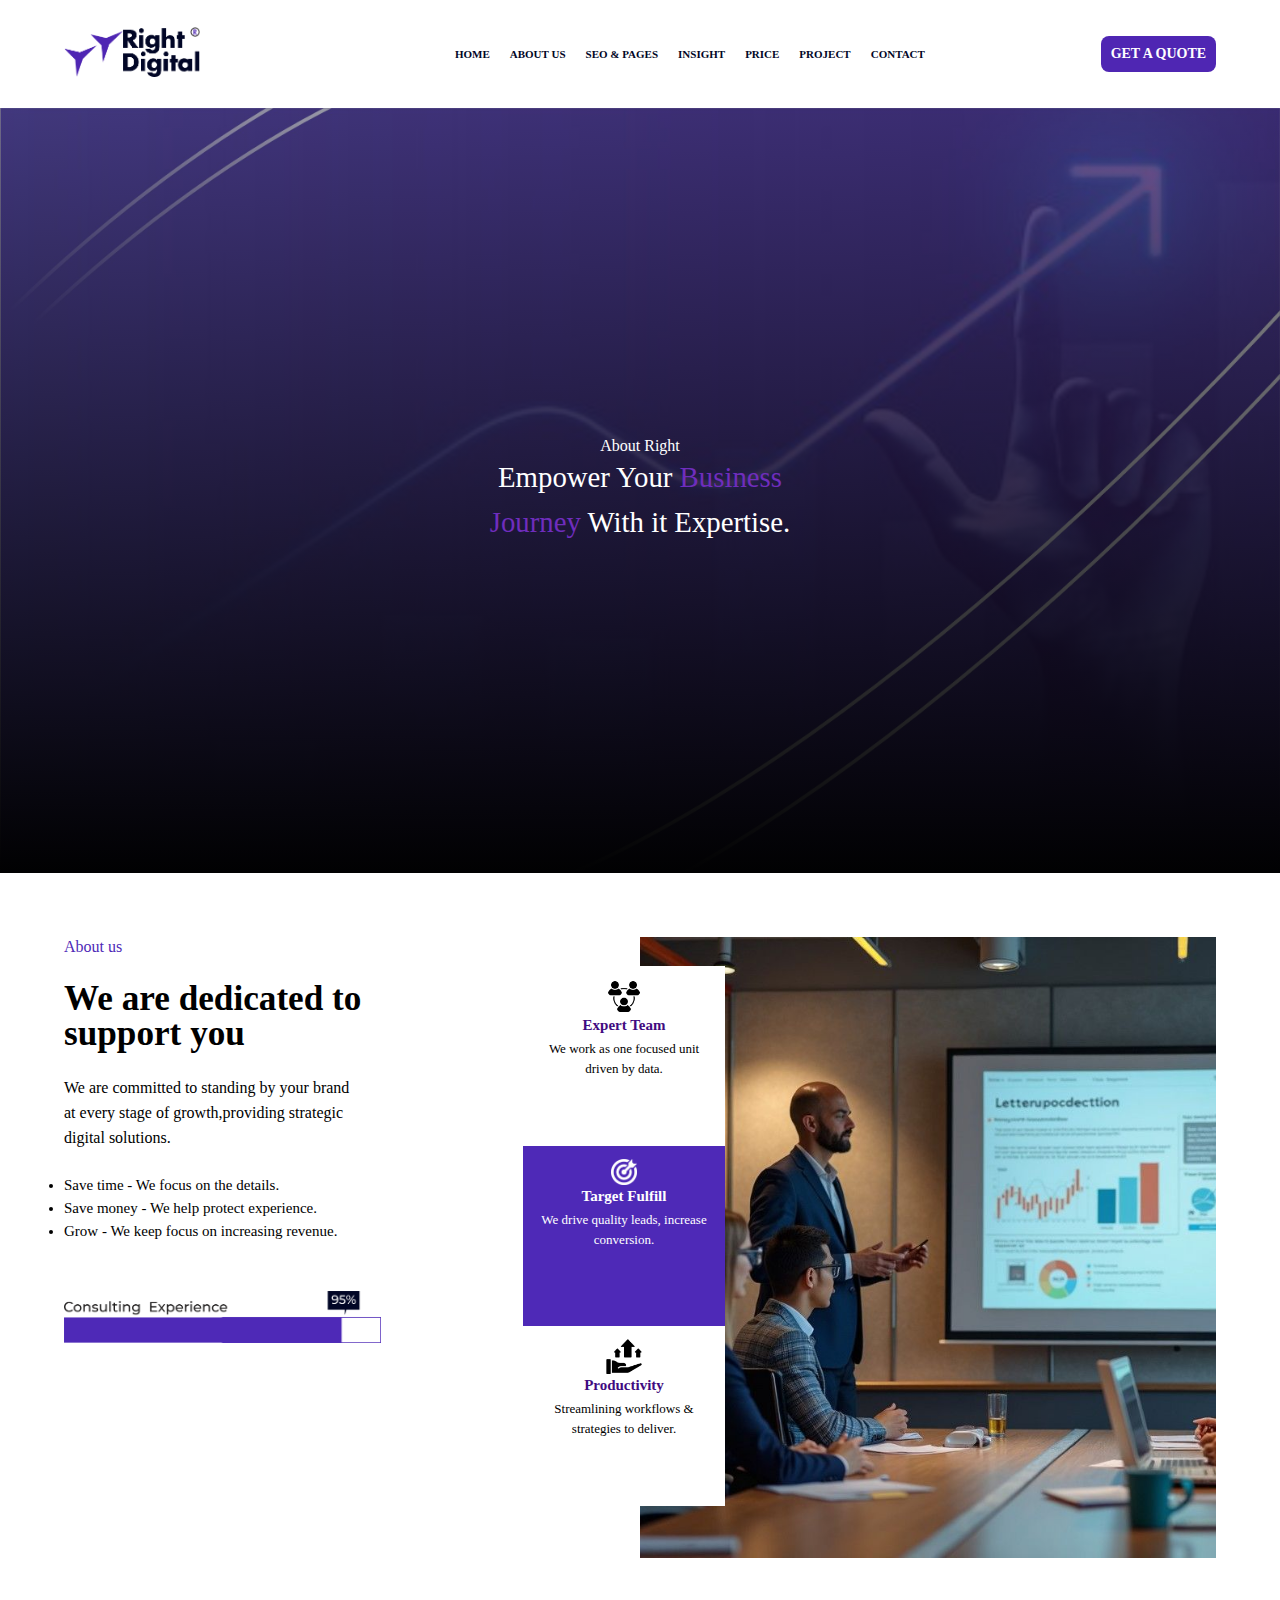
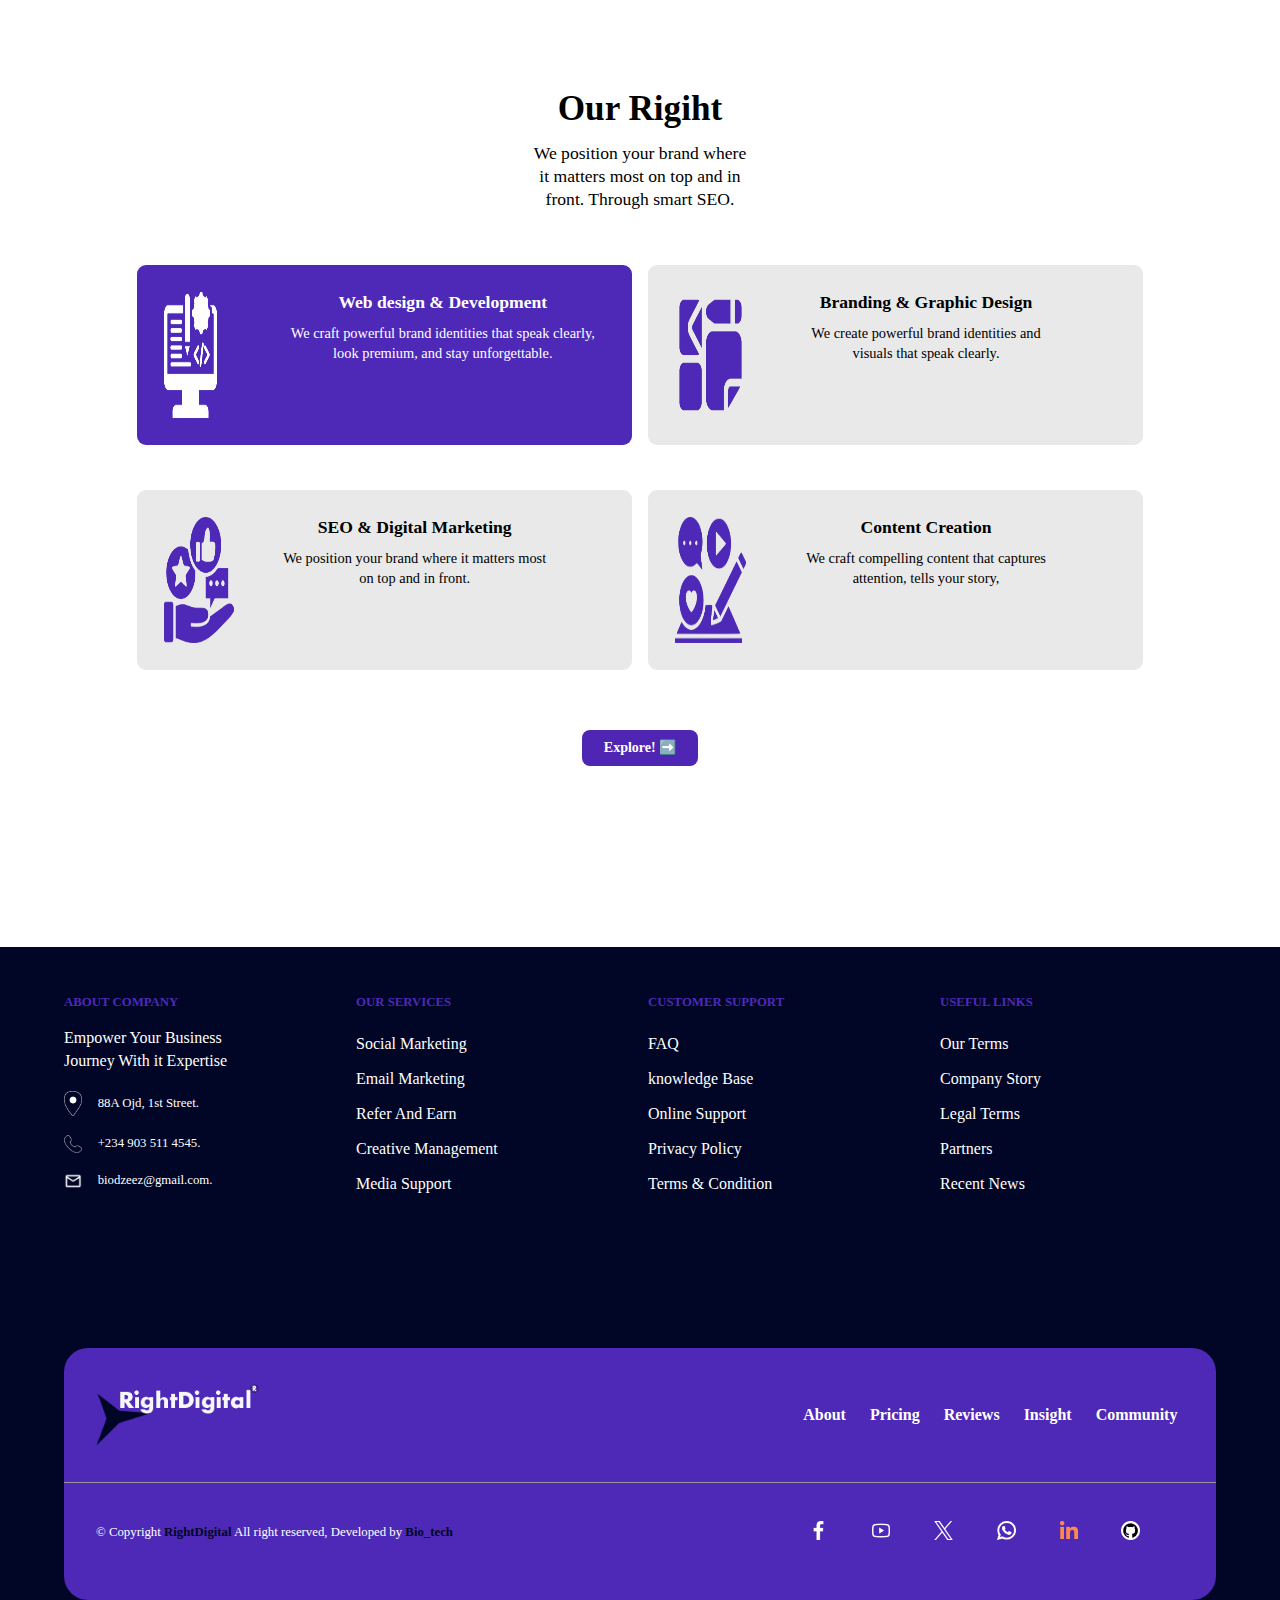
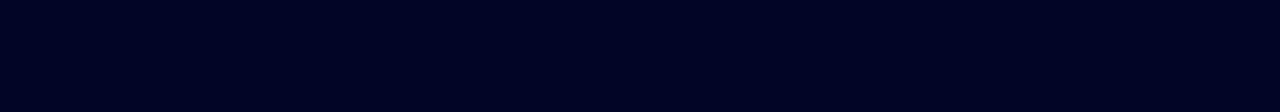
<file: about.html>
<!DOCTYPE html>
<html lang="en">
<head>
    <meta charset="UTF-8">
    <meta name="viewport" content="width=device-width, initial-scale=1.0">
    <title>RightDigital Best | About </title>
    <link rel="stylesheet" href="./asset/about.css">
    <link rel="shortcut icon" href="./asset/images/Brand icon.png" />
</head>
<body>



    <!-- <DESKTOP HEADER SECTION VIEW👇 -->

    <div class="Header-parent-box">
        <a href="index.html">
            <img src="./asset/images/Rightlogo.png"/>
        </a>

      <div class="Menu-box">
        <a href="index.html">HOME</a>
        <a href="about.html">ABOUT US</a>
        <a href="seo&pages.html">SEO & PAGES</a>
        <a href="insight.html">INSIGHT</a>
        <a href="price.html">PRICE</a>
        <a href="services.html">PROJECT
            <i class="fa-solid fa-sort-down"></i>
        </a>
        <a href="#">CONTACT</a>
      </div>

        <i class="fa-solid fa-magnifying-glass"></i>

      <button class="btn-one">GET A QUOTE</button>
    </div>


    
    <!-- <MOBILE VIEW FOR HEADER AND HERO SECTION👇> -->

    <div class="Mobile-Header-box">

    
        <img class="Mobile-logo"
        src="./asset/images/Rightlogo.png">

        <button class="Mobile-btn">
            Get a Quote
        </button>

        <div class="Menu-box">
            <img id="M-meun" src="./asset/images/Menu.png">
            <!-- <p>Menu</p> -->
            <div class="M-drop-down">
                <a href="index.html">HOME</a>
                <a href="about.html">ABOUT US</a>
                <a href="#">SEO & PAGES</a>
                <a href="#">INSIGHT</a>
                <a href="#">PRICE</a>
                <a href="services.html">PROJECT
                <i class="fa-solid fa-sort-down"></i>
                </a>
                <a href="#">CONTACT</a>
            </div>
        </div>
    </div>


    <!-- ABOUT RIGHT DESKTOP VIEW👇 -->

    <div class="services-container">
      <div class="services-inner-child">
        <p class="services-text">About Right</p>

        <p class="services-text-two Mobile-empower-style-header">
          Empower Your
          <span>Business<br/>
            Journey</span>
          With it Expertise.
        </p>
      </div>
    </div>


    
    <!-- DESKTOP SECOND SECTION VIEW👇 -->

    <div class="Third-parent-box">
        
        <div class="third-child-one">
            <a href="#">About us</a>

            <p class="Dedicated-style">
                We are dedicated
                to<br>support you
            </p>

            <p class="We-are-style">
                We are committed to standing
                by your brand<br>at every stage
                of growth,providing strategic<br>
                digital solutions.
            </p>

            <ul>
                <li>Save time - We focus on the details.</li>
                <li>Save money - We help protect experience.</li>
                <li>Grow - We keep focus on increasing revenue.</li>
            </ul>

            <img src="./asset/images/Img8.png">

        </div>

        <div class="third-child-two">

            <div class="third-child-inner-1">
                <img src="./asset/images/Teamwork1.png">

                <p class="Expert-style">Expert Team</p>

                <p class="We-work-style">We work as
                    one focused unit
                    driven by data.
                </p>

            </div>

            <div class="third-child-inner-2">
                <img src="./asset/images/Target.png">
                
                <p class="Target-style">Target Fulfill</p>

                <P class="We-drive-style">
                    We drive quality leads, increase
                    conversion.
                </P>
            </div>

            <div class="third-child-inner-3">
                <img src="./asset/images/Productivity.png">

                <p class="product-style">Productivity</p>

                <p class="Streamlining-style">
                    Streamlining workflows & strategies
                    to deliver.
                </p>
            </div>
        </div>
    </div>


    
    <!-- MOBILE THIRD SECTION VIEW👇 -->

    <div class="Mobile-third-box">

        <div class="M-thirdchild-one">
            <a href="#">About us</a>

            <p class="M-we-are-style">
                We are dedicated to<br>
                support you
            </p>

            <p class="M-committed">
                We are committed to standing by<br>
                your brand at every stage
                of growth,<br>providing strategic
                digital solutions.  
            </p>

            <ul>
                <li>Save time - We focus on the details.</li>
                <li>Save money - We help protect experience.</li>
                <li>Grow - We keep focus on increasing revenue.</li>
            </ul>

            <img src="./asset/images/Img8.png">
        </div>

        <div class="M-thirdchild-two">
            <!-- background img for mobile -->
        </div>
    </div>

    
    <!-- DESKTOP THIRD SECTION VIEW👇 -->

    <div class="Fiveth-parent-box">

        <p class="Services-style">
            Our Rigiht
        </p>

        <p class="We-position-style">
            We position your brand where<br>
            it matters most on top and in<br>
            front. Through smart SEO.
        </p>

        <div class="Fiveth-child-one">
            
            <div class="Fiveth-inner-child1">

                <img src="./asset/images/web.png">

                <div class="Five-inner-content1">

                    <p class="BrandI-style">
                        Web design & Development
                    </p>

                    <p class="We-craft-style">
                        We craft powerful brand identities
                        that speak clearly, look premium,
                        and stay unforgettable.
                    </p>
                </div>
            </div>
            
            <div class="Fiveth-inner-child2">

               <img src="./asset/images/branding.png">

                <div class="Fiveth-inner-content2">

                    <p class="Branding-style">
                        Branding & Graphic Design
                    </p>

                    <p class="We-create-style">
                       We create powerful brand
                       identities and visuals
                       that speak clearly.
                    </p>
                </div>

            </div>
        </div>


        <div class="Fiveth-child-two">
            
            <div class="Fiveth-inner-child2">

               <img src="./asset/images/social.png">

                <div class="Fiveth-inner-content2">

                    <p class="Branding-style">
                        SEO & Digital Marketing
                    </p>
   
                    <p class="We-create-style">
                       We position your brand
                       where it matters most
                       on top and in front.
                    </p>
                </div>

            </div>

            <div class="Fiveth-inner-child2">

               <img src="./asset/images/content.png">

                <div class="Fiveth-inner-content2">

                    <p class="Branding-style">
                        Content Creation
                    </p>

                    
                    <p class="We-create-style">
                       We craft compelling content
                       that captures attention,
                       tells your story,
                    </p>
                </div>
            </div>
        </div>

            <button class="btn-fiveth">
                Explore! ➡️
            </button> 
    </div>



    
    <!-- MOBILE FIVETH SECTION VIEW👇 --> 

    <div class="Mobile-fiveth-box">

        <p class="M-services-style">
            Our Serivces
        </p>

        <p class="M-We-position-style">
            We position your brand where<br>
            it matters most on top and in<br>
            front. Through smart SEO.
        </p>

        <div class="M-fiveth-child1">
            <div class="M-fivethinner-1">
                <a href="#">
                    Web Development
                </a>
            </div>

            <div class="M-fivethinner-1">
                <a href="#">
                    Graphic Design
                </a>
            </div>
        </div>

        <div class="M-fiveth-child2">

            <div class="M-fivethinner-1">
                <a href="#">
                    Digital Marketing
                </a>
            </div>

            <div class="M-fivethinner-1">
                <a href="#">
                    Product Promotion
                </a>
            </div>
        </div>
    </div>


      
   <!--FOOTER SECTION DESKTOP VIEW👇 -->

    <div class="Footer-parent-box">

        <div class="Footer-first-content-box">
        
        <div class="footer-child-one">
            <p class="F-about-style">
                ABOUT COMPANY
            </p>
            <P class="F-empower-style">
                Empower Your
                Business<br>Journey
                With it Expertise
            </P>

            <div class="F-contact-box">
                <img src="./asset/images/location.png">
                <p>88A Ojd, 1st Street.</p>
            </div>

            <div class="F-contact-box">
                <img src="./asset/images/call.png">
                <p>+234 903 511 4545.</p>
            </div>

            <div class="F-contact-box">
                <img src="./asset/images/inbox.png">
                <p>biodzeez@gmail.com.</p>
            </div>
        </div>

        <div class="footer-child-one">
            <p class="F-about-style">
                OUR SERVICES
            </p>

            <h2>Social Marketing</h2>
            <h2>Email Marketing</h2>
            <h2>Refer And Earn</h2>
            <h2>Creative Management</h2>
            <h2>Media Support</h2>
        </div>

        <div class="footer-child-one">
            <p class="F-about-style">
                CUSTOMER SUPPORT
            </p>

            <h2>FAQ</h2>
            <h2>knowledge Base</h2>
            <h2>Online Support</h2>
            <h2>Privacy Policy</h2>
            <h2>Terms & Condition</h2>
        </div>

        <div class="footer-child-one">
            <p class="F-about-style">
                USEFUL LINKS
            </p>

            <h2>Our Terms</h2>
            <h2>Company Story</h2>
            <h2>Legal Terms</h2>
            <h2>Partners</h2>
            <h2>Recent News</h2>
        </div>
        </div>

        <div class="Footer-second-content-box">
            <div class="F-second-child-one">
                <img src="./asset/images/Footerlogo.png">
                
                <div class="F-second-child-one-links">
                <a href="#">About</a>
                <a href="#">Pricing</a>
                <a href="#">Reviews</a>
                <a href="#">Insight</a>
                <a href="#">Community</a>
                </div>
            </div>

            <div class="F-second-child-two">

                <div class="Developer-box">
                <p>
                    © Copyright <b>RightDigital</b> All right reserved,
                    Developed by
                    <a href="Biodzeez@gmail.com">
                        <span>Bio_tech</span>
                    </a>
                </p>
                </div>
                
                <div class="Social-icons">

                    <a href="https://www.facebook.com/azeez.ibrahimbiozeez.7">
                        <img class="media-cont"
                        src="./asset/images/F.png">
                    </a>
            
                    <a href="https://youtube.com/@biozeez_tech?si=t9wSb_j_v7HXGBxt">
                        <img class="media-cont"
                        src="./asset/images/Y.png">
                    </a>
            
                    <a href="https://x.com/Biozeez09?t=V7EqMUJSeQalDLs4ETp_6A&S=09">
                        <img class="media-cont"
                        src="./asset/images/X.png">
                    </a>
               
                    <a href="+2349166668701">
                        <img class="media-cont"
                        src="./asset/images/W.png">
                    </a>
               
                    <a href="https://www.linkedin.com/in/ibrahim-azeez-8a25512a8">
                        <img class="media-cont"
                        src="./asset/images/L.png">
                    </a>
               
                    <a href="https://biozeez09.github.io/aerontech/">
                        <img class="media-cont"
                        src="./asset/images/github.png">
                    </a>
                </div>
            </div>
        </div>
    </div>


    
    <!-- <FOOTER MOBILE SECTION VIEW👇> -->

        <div class="Mobile-footer-parent-box">

            <div class="M-footer-child-one">
                <p class="Mobile-about-style">
                    ABOUT COMPANY
                </p>
                <P class="Mobile-empower-style">
                    Empower Your
                    Business<br>Journey
                    With it Expertise
                </P>

                <div class="Mobile-contact-box">
                    <img src="./asset/images/location.png">
                    <p>88A Ojd, 1st Street.</p>
                </div>

                <div class="Mobile-contact-box">
                    <img src="./asset/images/call.png">
                    <p>+234 903 511 4545.</p>
                </div>

                <div class="Mobile-contact-box">
                    <img src="./asset/images/inbox.png">
                    <p>biodzeez@gmail.com.</p>
                </div>
            </div>

            <div class="M-footer-child-two">
                <p class="Mobile-about-style">
                    OUR SERVICES
                </p>

                <h2>Social Marketing</h2>
                <h2>Email Marketing</h2>
                <h2>Refer And Earn</h2>
                <h2>Creative Management</h2>
                <h2>Media Support</h2>

            </div>

            <div class="M-footer-child-two">
                <p class="Mobile-about-style">
                    CUSTOMER SUPPORT
                </p>

                <h2>FAQ</h2>
                <h2>knowledge Base</h2>
                <h2>Online Support</h2>
                <h2>Privacy Policy</h2>
                <h2>Terms & Condition</h2>
            </div>

            <div class="M-footer-child-two">
                <p class="Mobile-about-style">
                    OUR SERVICES
                </p>

                <h2>Social Marketing</h2>
                <h2>Email Marketing</h2>
                <h2>Refer And Earn</h2>
                <h2>Creative Management</h2>
                <h2>Media Support</h2>
            </div>

            
            <div class="Mobile-Developer-box">
                <p>
                    © Copyright <b>RightDigital</b> All right reserved,
                    Developed by
                    <a href="Biodzeez@gmail.com">
                        <span>Bio_tech</span>
                    </a>
                </p>
            </div>

        </div>

</body>
</html>
</file>
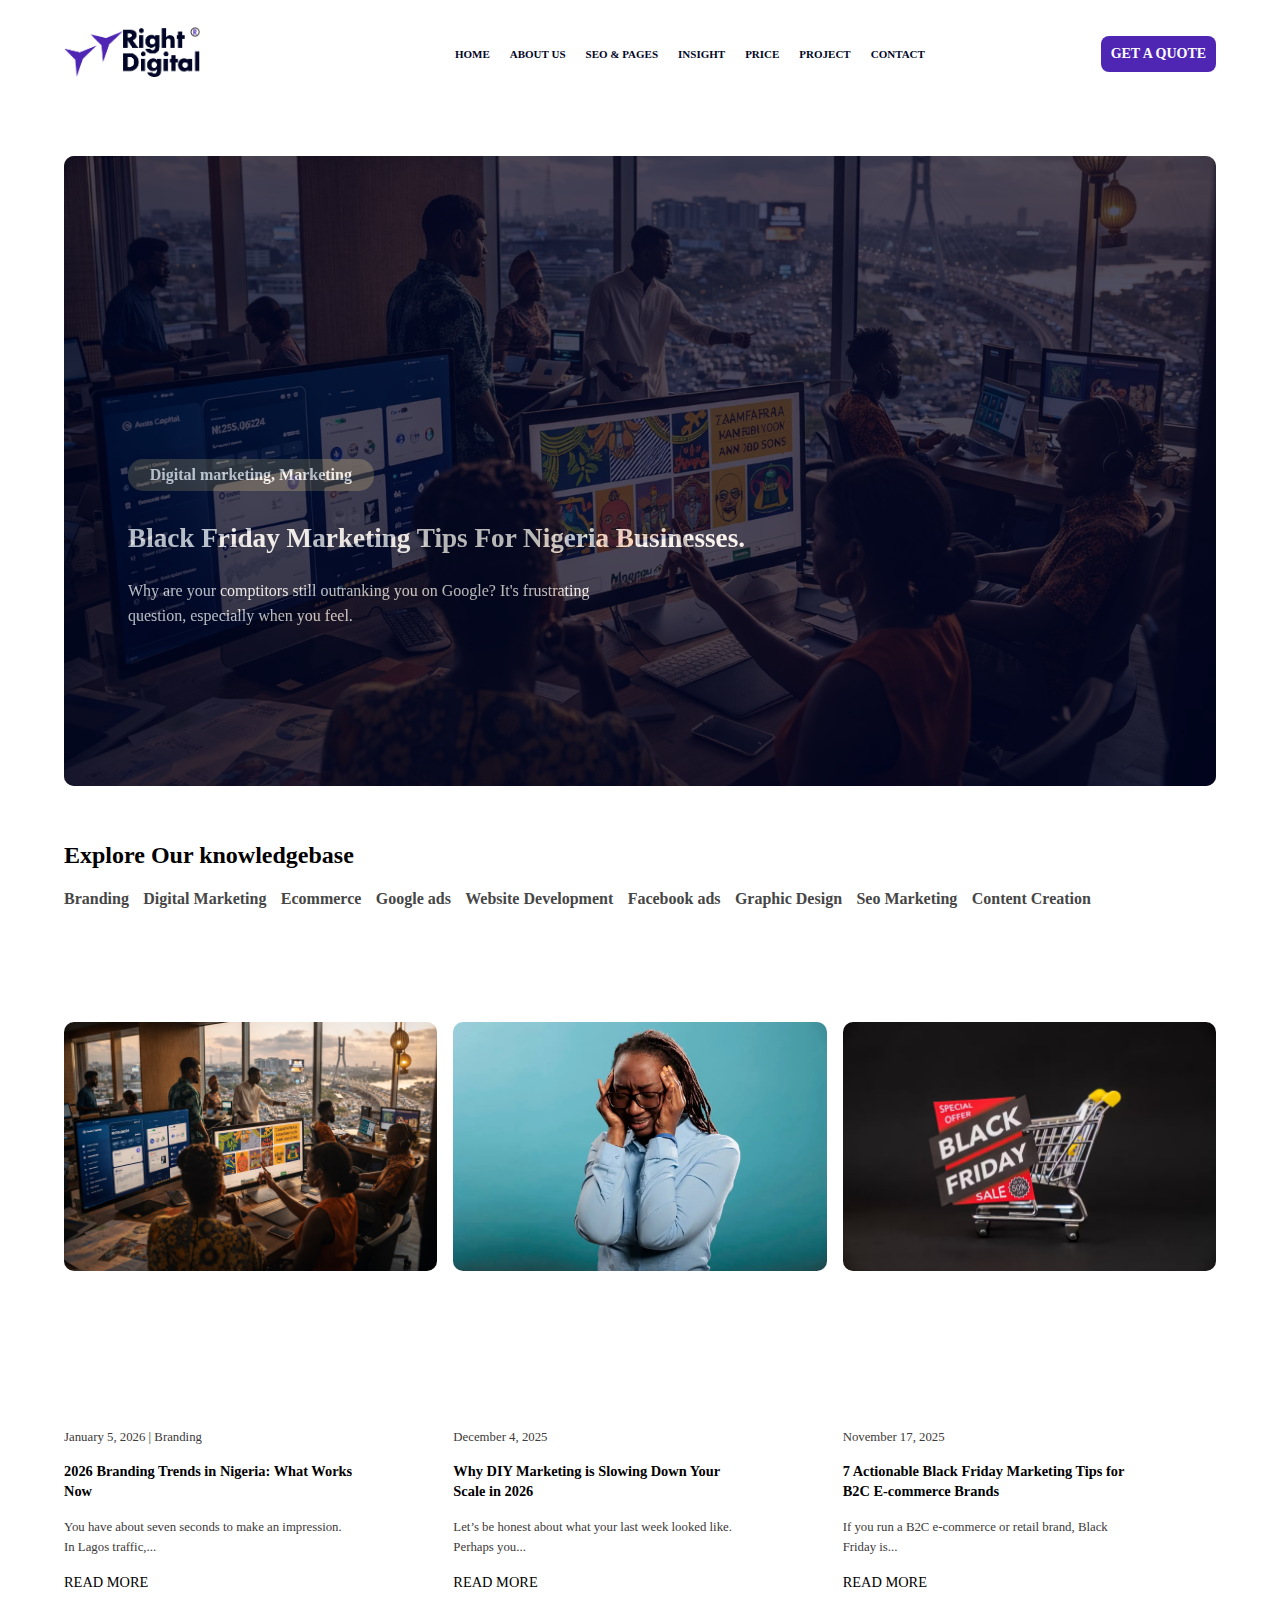
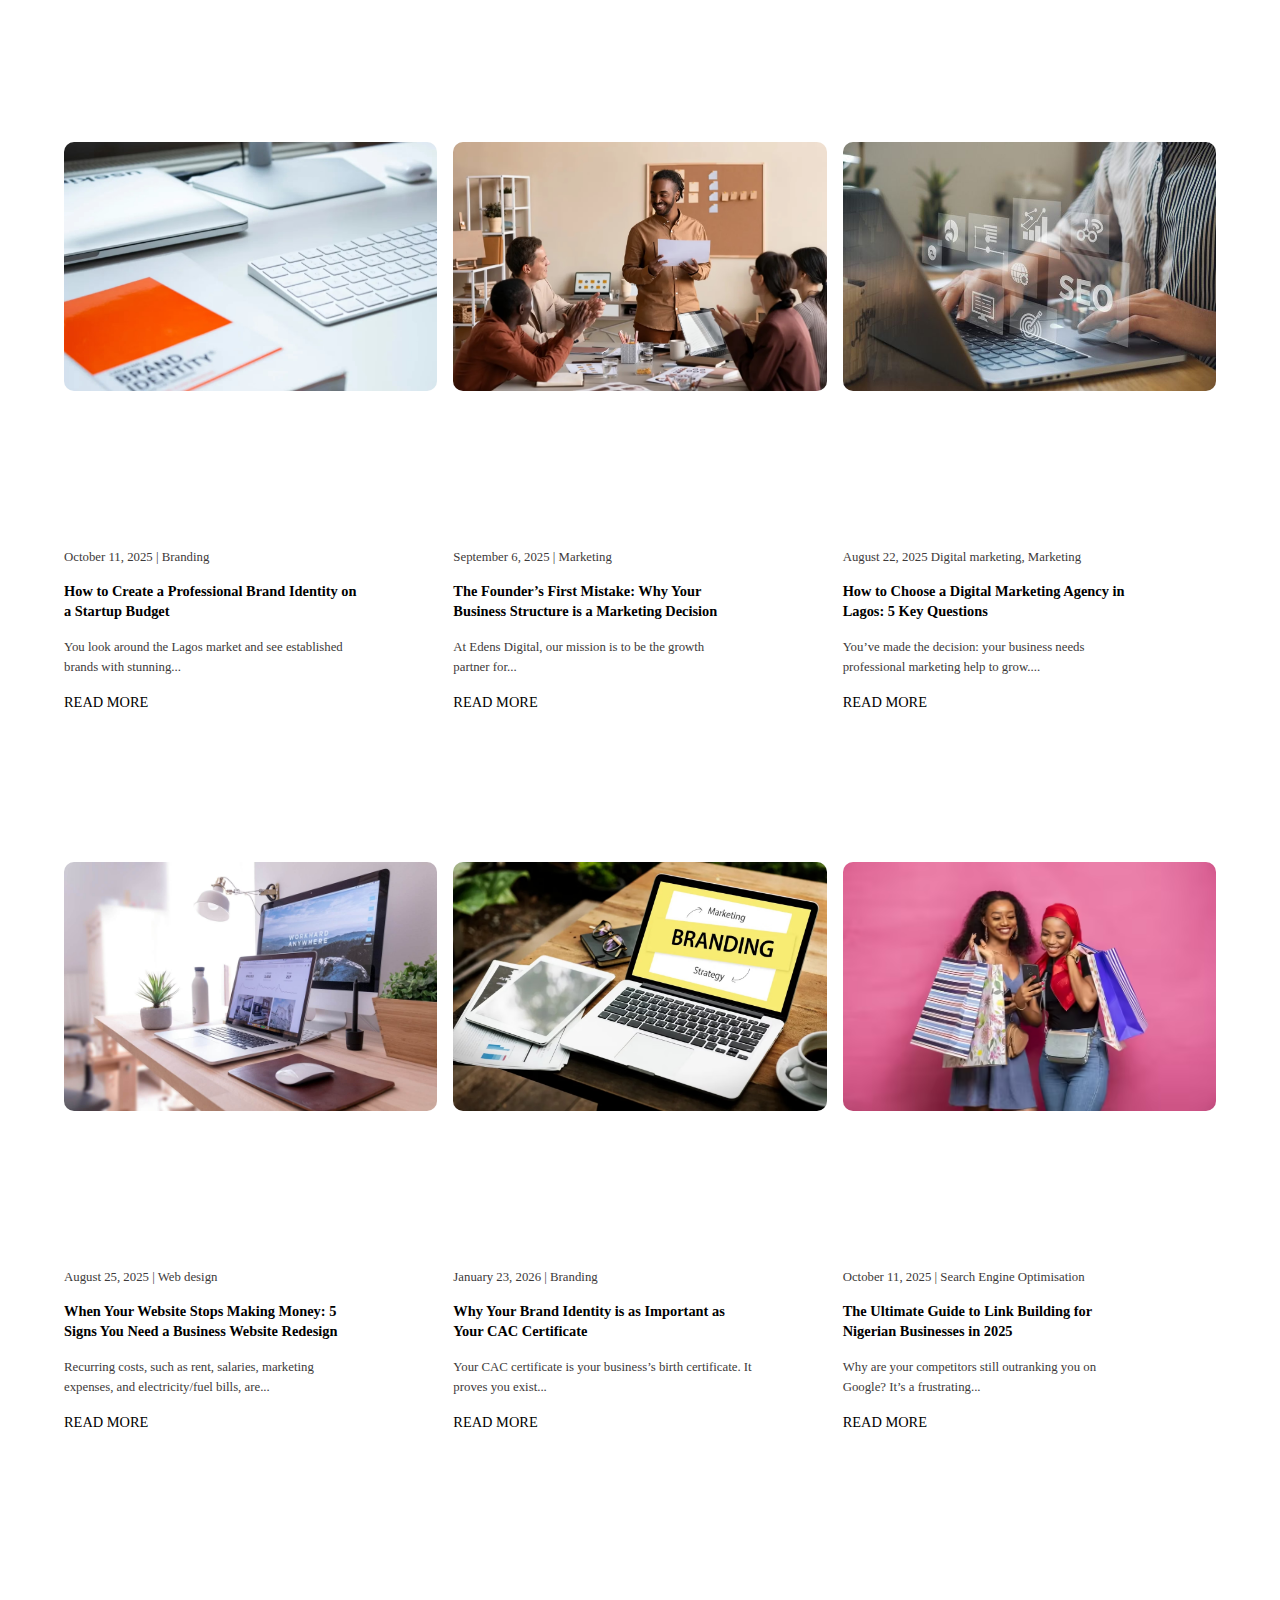
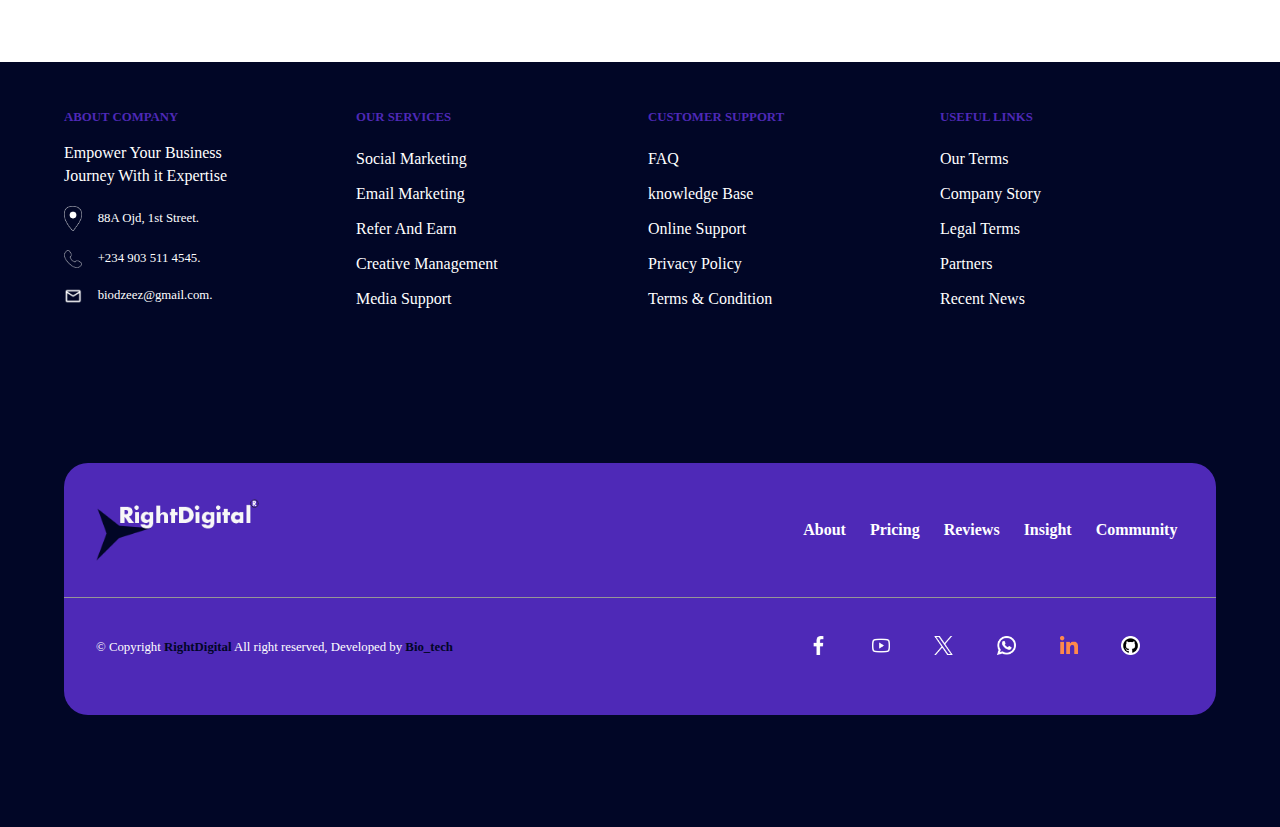
<file: insight.html>
<!DOCTYPE html>
<html lang="en">
<head>
    <meta charset="UTF-8">
    <meta name="viewport" content="width=device-width, initial-scale=1.0">
    <title>RightDigital | Insight </title>
    <link rel="stylesheet" href="./asset/insight.css">
    <link rel="shortcut icon" href="./asset/images/Brand icon.png" />
</head>
<body>
 <!-- <DESKTOP HEADER SECTION VIEW👇 -->

    <div class="Header-parent-box">
        <a href="index.html">
            <img src="./asset/images/Rightlogo.png"/>
        </a>

      <div class="Menu-box">
        <a href="index.html">HOME</a>
        <a href="about.html">ABOUT US</a>
        <a href="seo&pages.html">SEO & PAGES</a>
        <a href="insight.html">INSIGHT</a>
        <a href="price.html">PRICE</a>
        <a href="services.html">PROJECT
            <i class="fa-solid fa-sort-down"></i>
        </a>
        <a href="#">CONTACT</a>
      </div>

        <i class="fa-solid fa-magnifying-glass"></i>

      <button class="btn-one">GET A QUOTE</button>
    </div>

    
    <!-- <MOBILE VIEW FOR HEADER AND HERO SECTION👇> -->

    <div class="Mobile-Header-box">

    
        <img class="Mobile-logo"
        src="./asset/images/Rightlogo.png">

        <button class="Mobile-btn">
            Get a Quote
        </button>

        <div class="Menu-box">
            <img id="M-meun" src="./asset/images/Menu.png">
            <!-- <p>Menu</p> -->
            <div class="M-drop-down">
                <a href="index.html">HOME</a>
                <a href="about.html">ABOUT US</a>
                <a href="#">SEO & PAGES</a>
                <a href="insight.html">INSIGHT</a>
                <a href="#">PRICE</a>
                <a href="services.html">PROJECT
                <i class="fa-solid fa-sort-down"></i>
                </a>
                <a href="#">CONTACT</a>
                </div>
        </div>
    </div>


    <!-- <DESKTOP INSIGHT FIRSTH SECTION VIEW👇> -->

    <div class="Firsth-parent-box">

        <div class="first-child-background-image">

            <div class="first-child-background-color">
                
                <button class="insight-btn">
                    Digital marketing, Marketing
                </button>

                <p class="Black-style">
                    Black Friday Marketing Tips For 
                    Nigeria Businesses.
                </p>

                <p class="Why-comptitors-style">
                    Why are your comptitors still
                    outranking you on Google? It's
                    frustrating<br> question, especially
                    when you feel.
                </p>

            </div>
        </div>
        
        <!-- <DESKTOP INSIGHT SECOND SECTION VIEW👇> -->

        <div class="Second-insight-parent-box">

            <p class="Explore-style">
                Explore Our knowledgebase
            </p>

            <div class="second-insight-child-one">
                <p>Branding</p>
                <p>Digital Marketing</p>
                <p>Ecommerce</p>
                <p>Google ads</p>
                <p>Website Development</p>
                <p>Facebook ads</p>
                <p>Graphic Design</p>
                <p>Seo Marketing</p>
                <p>Content Creation</p>
            </div>
        </div>

        <!-- <DESKTOP INSIGHT THIRD SECTION VIEW👇> -->

        <div class="Third-insight-parent-box">
            
            <div class="third-child-one">
                <div class="image-box">
                    <img src="./asset/images/Insight bg.avif">
                </div>
                <p class="Jan-style">
                    January 5, 2026 | Branding
                </p>

                <p class="News-heading">2026 Branding Trends in
                    Nigeria: What Works<br>Now
                </p>

                <p class="News-paragraphy">
                    You have about seven seconds to make
                    an impression.<br> In Lagos traffic,...
                </p>

                <a href="#">READ MORE</a>
            </div>


            <div class="third-child-one">
                <div class="image-box">
                    <img src="./asset/images/44694.avif">
                </div>
                <p class="Jan-style">
                    December 4, 2025
                </p>

                <p class="News-heading">
                    Why DIY Marketing is
                    Slowing Down Your<br>Scale in 2026
                </p>

                <p class="News-paragraphy">
                    Let’s be honest about what your
                    last week looked like.<br>
                    Perhaps you...
                </p>

                <a href="#">READ MORE</a>
            </div>


            <div class="third-child-one">
                <div class="image-box">
                    <img src="./asset/images/insight6.avif">
                </div>
                <p class="Jan-style">
                    November 17, 2025
                </p>

                <p class="News-heading">
                    7 Actionable Black Friday Marketing
                    Tips for<br>B2C E-commerce Brands
                </p>

                <p class="News-paragraphy">
                    If you run a B2C e-commerce or
                    retail brand, Black<br>Friday is...
                </p>

                <a href="#">READ MORE</a>
            </div>
        </div>


        <div class="Third-insight-parent-box">
            
            <div class="third-child-one">
                <div class="image-box">
                    <img src="./asset/images/insight3.avif">
                </div>
                <p class="Jan-style">
                    October 11, 2025 | Branding
                </p>

                <p class="News-heading">
                    How to Create a Professional Brand
                    Identity on <br> a Startup Budget
                </p>

                <p class="News-paragraphy">
                    You look around the Lagos market and
                    see established<br>brands with stunning...
                </p>

                <a href="#">READ MORE</a>
            </div>


            <div class="third-child-one">
                <div class="image-box">
                    <img src="./asset/images/insight4.avif">
                </div>
                <p class="Jan-style">
                    September 6, 2025 | Marketing
                </p>

                <p class="News-heading">
                    The Founder’s First Mistake: Why
                    Your<br>Business Structure is a
                    Marketing Decision
                </p>

                <p class="News-paragraphy">
                    At Edens Digital, our mission is
                    to be the growth<br>partner for...
                </p>

                <a href="#">READ MORE</a>
            </div>


            <div class="third-child-one">
                <div class="image-box">
                    <img src="./asset/images/insight7.jfif">
                </div>
                <p class="Jan-style">
                   August 22, 2025 Digital marketing, Marketing
                </p>

                <p class="News-heading">
                    How to Choose a Digital Marketing
                    Agency in<br>Lagos: 5 Key Questions
                </p>

                <p class="News-paragraphy">
                    You’ve made the decision: your business
                    needs<br>professional marketing help to grow....
                </p>

                <a href="#">READ MORE</a>
            </div>
        </div>


        <div class="Third-insight-parent-box">
            
            <div class="third-child-one">
                <div class="image-box">
                    <img src="./asset/images/insight9.avif">
                </div>
                <p class="Jan-style">
                    August 25, 2025 | Web design
                </p>

                <p class="News-heading">
                    When Your Website Stops Making Money:
                    5<br>Signs You Need a Business
                    Website Redesign
                </p>

                <p class="News-paragraphy">
                   Recurring costs, such as rent, salaries,
                   marketing<br>expenses, and
                   electricity/fuel bills, are...
                </p>

                <a href="#">READ MORE</a>
            </div>


            <div class="third-child-one">
                <div class="image-box">
                    <img src="./asset/images/insight8.avif">
                </div>
                <p class="Jan-style">
                    January 23, 2026 | Branding
                </p>

                <p class="News-heading">
                    Why Your Brand Identity is as
                    Important as<br>Your CAC Certificate
                </p>

                <p class="News-paragraphy">
                    Your CAC certificate is your
                    business’s birth certificate.
                    It<br>proves you exist...
                </p>

                <a href="#">READ MORE</a>
            </div>


            <div class="third-child-one">
                <div class="image-box">
                    <img src="./asset/images/Insight2.avif">
                </div>
                <p class="Jan-style">
                   October 11, 2025 | Search Engine Optimisation
                </p>

                <p class="News-heading">
                    The Ultimate Guide to Link Building for<br>
                    Nigerian Businesses in 2025
                </p>

                <p class="News-paragraphy">
                    Why are your competitors still outranking
                    you on<br>Google? It’s a frustrating...
                </p>

                <a href="#">READ MORE</a>
            </div>
        </div>
    </div>


    
    <!-- <MOBILE VIEW FOR INSIGHT HERO SECTION VIEW👇> -->
        
    <div class="M-Hero-parent-box">
        <div class="M-firsth-content-cont">
                    
            <button class="M-insight-btn">
                Digital marketing, Marketing
            </button>

            <p class="M-Black-style">
                Black Friday Marketing Tips For 
                Nigeria Businesses.
            </p>

            <p class="M-Why-comptitors-style">
                Why are your comptitors still<br>
                outranking you on Google?.
            </p>

        </div>
    </div>

    <!-- <MOBILE VIEW FOR INSIGHT EXPOLE SECTION VIEW👇> -->

    <div class="M-explore-box">

        <p class="M-Explore-style">
            Explore Our knowledgebase
        </p>

        <div class="M-explore-lists">
            <button>Branding</button>
            <button>Digital Marketing</button>
            <button>Web Development</button>
        </div>

        <div class="M-explore-lists">
            <button>Ecommerce</button>
            <button>Product Design</button>
            <button>Seo Marketing</button>
        </div>

        <div class="M-explore-lists">
            <button>Facebook ads</button>
            <button>Int.Online payment</button>
            
        </div>
        
    </div>

    <!-- <MOBILE VIEW FOR INSIGHT ADVERT CARDS SECTION VIEW👇> -->

    <div class="M-advertCard-parent-box">
        <div class="M-cont-img"></div>

        <p class="M-Jan-style">
            January 5, 2026 | Branding
        </p>

        <p class="M-News-heading">2026 Branding Trends in
            Nigeria: What<br>Works Now.
        </p>

        <p class="M-News-paragraphy">
            You have about seven seconds to make<br>
            an impression. In Lagos traffic,...
        </p>

        <a class="M-advert-link" href="#">READ MORE</a>

    </div>

    <div class="M-advertCard-parent-box">
        <div class="M-cont-img2"></div>

        <p class="M-Jan-style">
            March 23, 2026 | Branding
        </p>

        <p class="M-News-heading">Why Your Brand Identity
            is as Important<br>as Your CAC Certificate
        </p>

        <p class="M-News-paragraphy">
            Your CAC certificate is your business’s<br>
            birth certificate. It proves you exist...
        </p>

        <a class="M-advert-link" href="#">READ MORE</a>

    </div>

    <div class="M-advertCard-parent-box">
        <div class="M-cont-img3"></div>

        <p class="M-Jan-style">
            October 11, 2025 | Branding
        </p>

        <p class="M-News-heading">How to Create a Professional
            Brand<br>Identity on a Startup Budget
        </p>

        <p class="M-News-paragraphy">
            You look around the Lagos market and<br>
            see established brands with stunning...
        </p>

        <a class="M-advert-link" href="#">READ MORE</a>

    </div>

    <div class="M-advertCard-parent-box">
        <div class="M-cont-img4"></div>

        <p class="M-Jan-style">
            August 22, 2025 Digital marketing, Marketing
        </p>

        <p class="M-News-heading">How to Choose a Digital
            Marketing<br>Agency in Lagos: 5 Key Questions
        </p>

        <p class="M-News-paragraphy">
            You’ve made the decision: your business<br>needs
            professional marketing help to grow....
        </p>

        <a class="M-advert-link" href="#">READ MORE</a>

    </div>

    <div class="M-advertCard-parent-box">
        <div class="M-cont-img5"></div>

        <p class="M-Jan-style">
            September 6, 2025 | Marketing
        </p>

        <p class="M-News-heading">The Founder’s First
            Mistake: Why Your<br>Business Structure is
            a Marketing Decision
        </p>

        <p class="M-News-paragraphy">
            At Edens Digital, our mission is to be
            the growth partner for...
        </p>

        <a class="M-advert-link" href="#">READ MORE</a>

    </div>


    
       
   <!--FOOTER SECTION DESKTOP VIEW👇 -->

    <div class="Footer-parent-box">

        <div class="Footer-first-content-box">
        
        <div class="footer-child-one">
            <p class="F-about-style">
                ABOUT COMPANY
            </p>
            <P class="F-empower-style">
                Empower Your
                Business<br>Journey
                With it Expertise
            </P>

            <div class="F-contact-box">
                <img src="./asset/images/location.png">
                <p>88A Ojd, 1st Street.</p>
            </div>

            <div class="F-contact-box">
                <img src="./asset/images/call.png">
                <p>+234 903 511 4545.</p>
            </div>

            <div class="F-contact-box">
                <img src="./asset/images/inbox.png">
                <p>biodzeez@gmail.com.</p>
            </div>
        </div>

        <div class="footer-child-one">
            <p class="F-about-style">
                OUR SERVICES
            </p>

            <h2>Social Marketing</h2>
            <h2>Email Marketing</h2>
            <h2>Refer And Earn</h2>
            <h2>Creative Management</h2>
            <h2>Media Support</h2>
        </div>

        <div class="footer-child-one">
            <p class="F-about-style">
                CUSTOMER SUPPORT
            </p>

            <h2>FAQ</h2>
            <h2>knowledge Base</h2>
            <h2>Online Support</h2>
            <h2>Privacy Policy</h2>
            <h2>Terms & Condition</h2>
        </div>

        <div class="footer-child-one">
            <p class="F-about-style">
                USEFUL LINKS
            </p>

            <h2>Our Terms</h2>
            <h2>Company Story</h2>
            <h2>Legal Terms</h2>
            <h2>Partners</h2>
            <h2>Recent News</h2>
        </div>
        </div>

        <div class="Footer-second-content-box">
            <div class="F-second-child-one">
                <img src="./asset/images/Footerlogo.png">
                
                <div class="F-second-child-one-links">
                <a href="#">About</a>
                <a href="#">Pricing</a>
                <a href="#">Reviews</a>
                <a href="#">Insight</a>
                <a href="#">Community</a>
                </div>
            </div>

            <div class="F-second-child-two">

                <div class="Developer-box">
                <p>
                    © Copyright <b>RightDigital</b> All right reserved,
                    Developed by
                    <a href="Biodzeez@gmail.com">
                        <span>Bio_tech</span>
                    </a>
                </p>
                </div>
                
                <div class="Social-icons">

                    <a href="https://www.facebook.com/azeez.ibrahimbiozeez.7">
                        <img class="media-cont"
                        src="./asset/images/F.png">
                    </a>
            
                    <a href="https://youtube.com/@biozeez_tech?si=t9wSb_j_v7HXGBxt">
                        <img class="media-cont"
                        src="./asset/images/Y.png">
                    </a>
            
                    <a href="https://x.com/Biozeez09?t=V7EqMUJSeQalDLs4ETp_6A&S=09">
                        <img class="media-cont"
                        src="./asset/images/X.png">
                    </a>
               
                    <a href="+2349166668701">
                        <img class="media-cont"
                        src="./asset/images/W.png">
                    </a>
               
                    <a href="https://www.linkedin.com/in/ibrahim-azeez-8a25512a8">
                        <img class="media-cont"
                        src="./asset/images/L.png">
                    </a>
               
                    <a href="https://biozeez09.github.io/aerontech/">
                        <img class="media-cont"
                        src="./asset/images/github.png">
                    </a>
                </div>
            </div>
        </div>
    </div> 


     
    <!-- <FOOTER MOBILE SECTION VIEW👇> -->

        <div class="Mobile-footer-parent-box">

            <div class="M-footer-child-one">
                <p class="Mobile-about-style">
                    ABOUT COMPANY
                </p>
                <P class="Mobile-empower-style">
                    Empower Your
                    Business<br>Journey
                    With it Expertise
                </P>

                <div class="Mobile-contact-box">
                    <img src="./asset/images/location.png">
                    <p>88A Ojd, 1st Street.</p>
                </div>

                <div class="Mobile-contact-box">
                    <img src="./asset/images/call.png">
                    <p>+234 903 511 4545.</p>
                </div>

                <div class="Mobile-contact-box">
                    <img src="./asset/images/inbox.png">
                    <p>biodzeez@gmail.com.</p>
                </div>
            </div>

            <div class="M-footer-child-two">
                <p class="Mobile-about-style">
                    OUR SERVICES
                </p>

                <h2>Social Marketing</h2>
                <h2>Email Marketing</h2>
                <h2>Refer And Earn</h2>
                <h2>Creative Management</h2>
                <h2>Media Support</h2>

            </div>

            <div class="M-footer-child-two">
                <p class="Mobile-about-style">
                    CUSTOMER SUPPORT
                </p>

                <h2>FAQ</h2>
                <h2>knowledge Base</h2>
                <h2>Online Support</h2>
                <h2>Privacy Policy</h2>
                <h2>Terms & Condition</h2>
            </div>

            <div class="M-footer-child-two">
                <p class="Mobile-about-style">
                    OUR SERVICES
                </p>

                <h2>Social Marketing</h2>
                <h2>Email Marketing</h2>
                <h2>Refer And Earn</h2>
                <h2>Creative Management</h2>
                <h2>Media Support</h2>
            </div>

            
            <div class="Mobile-Developer-box">
                <p>
                    © Copyright <b>RightDigital</b> All right reserved,
                    Developed by
                    <a href="Biodzeez@gmail.com">
                        <span>Bio_tech</span>
                    </a>
                </p>
            </div>

        </div>
  

    
</body>
</html>
</file>
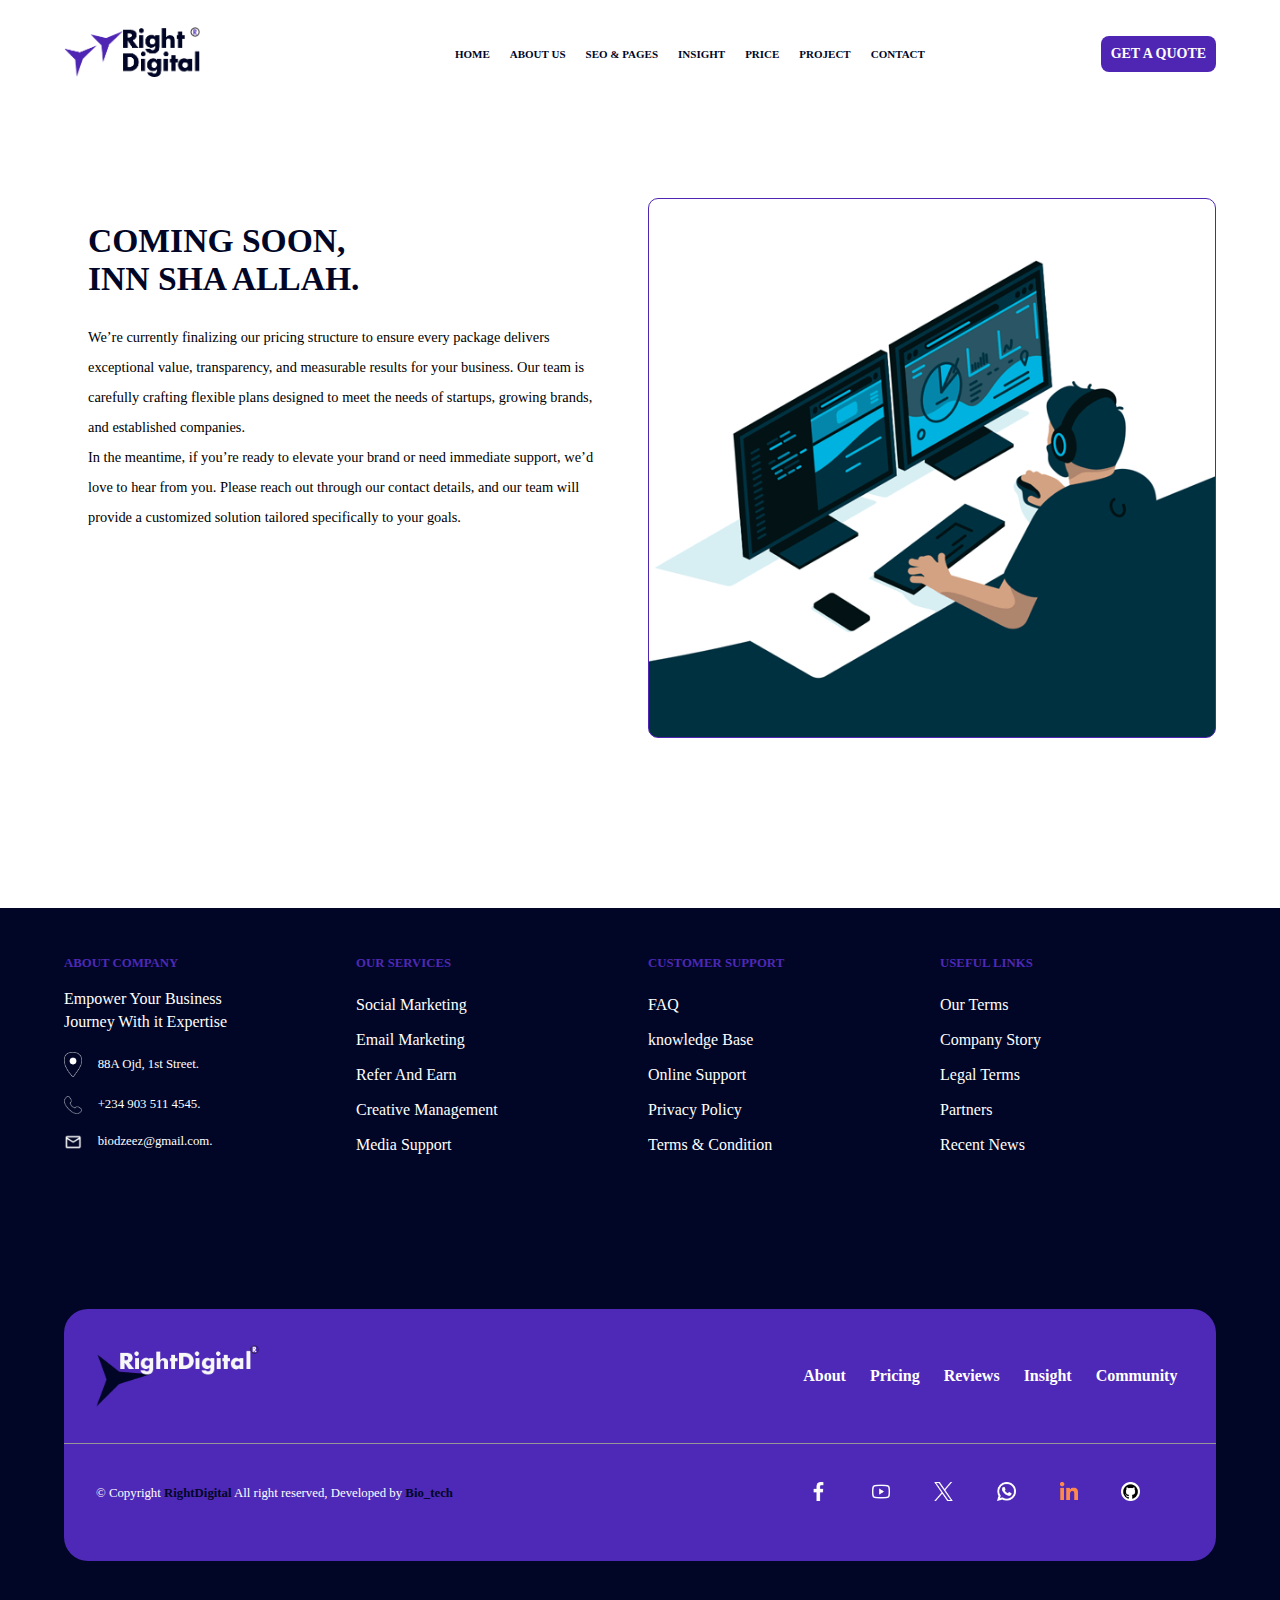
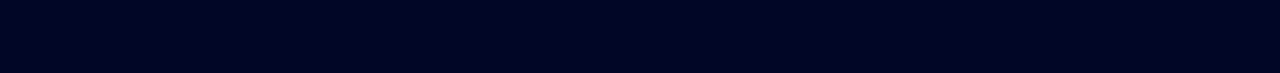
<file: price.html>
<!DOCTYPE html>
<html lang="en">
<head>
    <meta charset="UTF-8">
    <meta name="viewport" content="width=device-width, initial-scale=1.0">
    <title>RightDigital | Pricing Best</title>
    <link rel="stylesheet" href="./asset/price.css">
    <link rel="shortcut icon" href="./asset/images/Brand icon.png" />
</head>
<body>

     <!-- <DESKTOP HEADER SECTION VIEW👇 -->

    <div class="Header-parent-box">
        <a href="index.html">
            <img src="./asset/images/Rightlogo.png"/>
        </a>

      <div class="Menu-box">
        <a href="index.html">HOME</a>
        <a href="about.html">ABOUT US</a>
        <a href="seo&pages.html">SEO & PAGES</a>
        <a href="insight.html">INSIGHT</a>
        <a href="price.html">PRICE</a>
        <a href="services.html">PROJECT
            <i class="fa-solid fa-sort-down"></i>
        </a>
        <a href="#">CONTACT</a>
      </div>

        <i class="fa-solid fa-magnifying-glass"></i>

      <button class="btn-one">GET A QUOTE</button>
    </div>

    <!-- <COMING SOON PAGE -->

    <div class="Coming-box">
        <div class="Child-one">
            <p class="coming-style">
                COMING SOON,<BR>INN SHA ALLAH.
            </p>

            <P class="soon-paragraph">
                We’re currently finalizing our pricing
                structure to ensure every package
                delivers exceptional value,
                transparency, and measurable
                results for your business.
                Our team is carefully crafting
                flexible plans designed to meet
                the needs of startups, growing brands,
                and established companies.<br>
                In the meantime, if you’re ready to
                elevate your brand or need immediate
                support, we’d love to hear from you.
                Please reach out through our contact
                details, and our team will provide a
                customized solution tailored
                specifically to your goals.
            </P>
        </div>

        <div class="Child-two">
            <!-- <img src="./asset/images/Gif 1.gif"> -->
        </div>

    </div>


     
   <!--FOOTER SECTION DESKTOP VIEW👇 -->

    <div class="Footer-parent-box">

        <div class="Footer-first-content-box">
        
        <div class="footer-child-one">
            <p class="F-about-style">
                ABOUT COMPANY
            </p>
            <P class="F-empower-style">
                Empower Your
                Business<br>Journey
                With it Expertise
            </P>

            <div class="F-contact-box">
                <img src="./asset/images/location.png">
                <p>88A Ojd, 1st Street.</p>
            </div>

            <div class="F-contact-box">
                <img src="./asset/images/call.png">
                <p>+234 903 511 4545.</p>
            </div>

            <div class="F-contact-box">
                <img src="./asset/images/inbox.png">
                <p>biodzeez@gmail.com.</p>
            </div>
        </div>

        <div class="footer-child-one">
            <p class="F-about-style">
                OUR SERVICES
            </p>

            <h2>Social Marketing</h2>
            <h2>Email Marketing</h2>
            <h2>Refer And Earn</h2>
            <h2>Creative Management</h2>
            <h2>Media Support</h2>
        </div>

        <div class="footer-child-one">
            <p class="F-about-style">
                CUSTOMER SUPPORT
            </p>

            <h2>FAQ</h2>
            <h2>knowledge Base</h2>
            <h2>Online Support</h2>
            <h2>Privacy Policy</h2>
            <h2>Terms & Condition</h2>
        </div>

        <div class="footer-child-one">
            <p class="F-about-style">
                USEFUL LINKS
            </p>

            <h2>Our Terms</h2>
            <h2>Company Story</h2>
            <h2>Legal Terms</h2>
            <h2>Partners</h2>
            <h2>Recent News</h2>
        </div>
        </div>

        <div class="Footer-second-content-box">
            <div class="F-second-child-one">
                <img src="./asset/images/Footerlogo.png">
                
                <div class="F-second-child-one-links">
                <a href="#">About</a>
                <a href="#">Pricing</a>
                <a href="#">Reviews</a>
                <a href="#">Insight</a>
                <a href="#">Community</a>
                </div>
            </div>

            <div class="F-second-child-two">

                <div class="Developer-box">
                <p>
                    © Copyright <b>RightDigital</b> All right reserved,
                    Developed by
                    <a href="Biodzeez@gmail.com">
                        <span>Bio_tech</span>
                    </a>
                </p>
                </div>
                
                <div class="Social-icons">

                    <a href="https://www.facebook.com/azeez.ibrahimbiozeez.7">
                        <img class="media-cont"
                        src="./asset/images/F.png">
                    </a>
            
                    <a href="https://youtube.com/@biozeez_tech?si=t9wSb_j_v7HXGBxt">
                        <img class="media-cont"
                        src="./asset/images/Y.png">
                    </a>
            
                    <a href="https://x.com/Biozeez09?t=V7EqMUJSeQalDLs4ETp_6A&S=09">
                        <img class="media-cont"
                        src="./asset/images/X.png">
                    </a>
               
                    <a href="+2349166668701">
                        <img class="media-cont"
                        src="./asset/images/W.png">
                    </a>
               
                    <a href="https://www.linkedin.com/in/ibrahim-azeez-8a25512a8">
                        <img class="media-cont"
                        src="./asset/images/L.png">
                    </a>
               
                    <a href="https://biozeez09.github.io/aerontech/">
                        <img class="media-cont"
                        src="./asset/images/github.png">
                    </a>
                </div>
            </div>
        </div>
    </div>

    
</body>
</html>
</file>
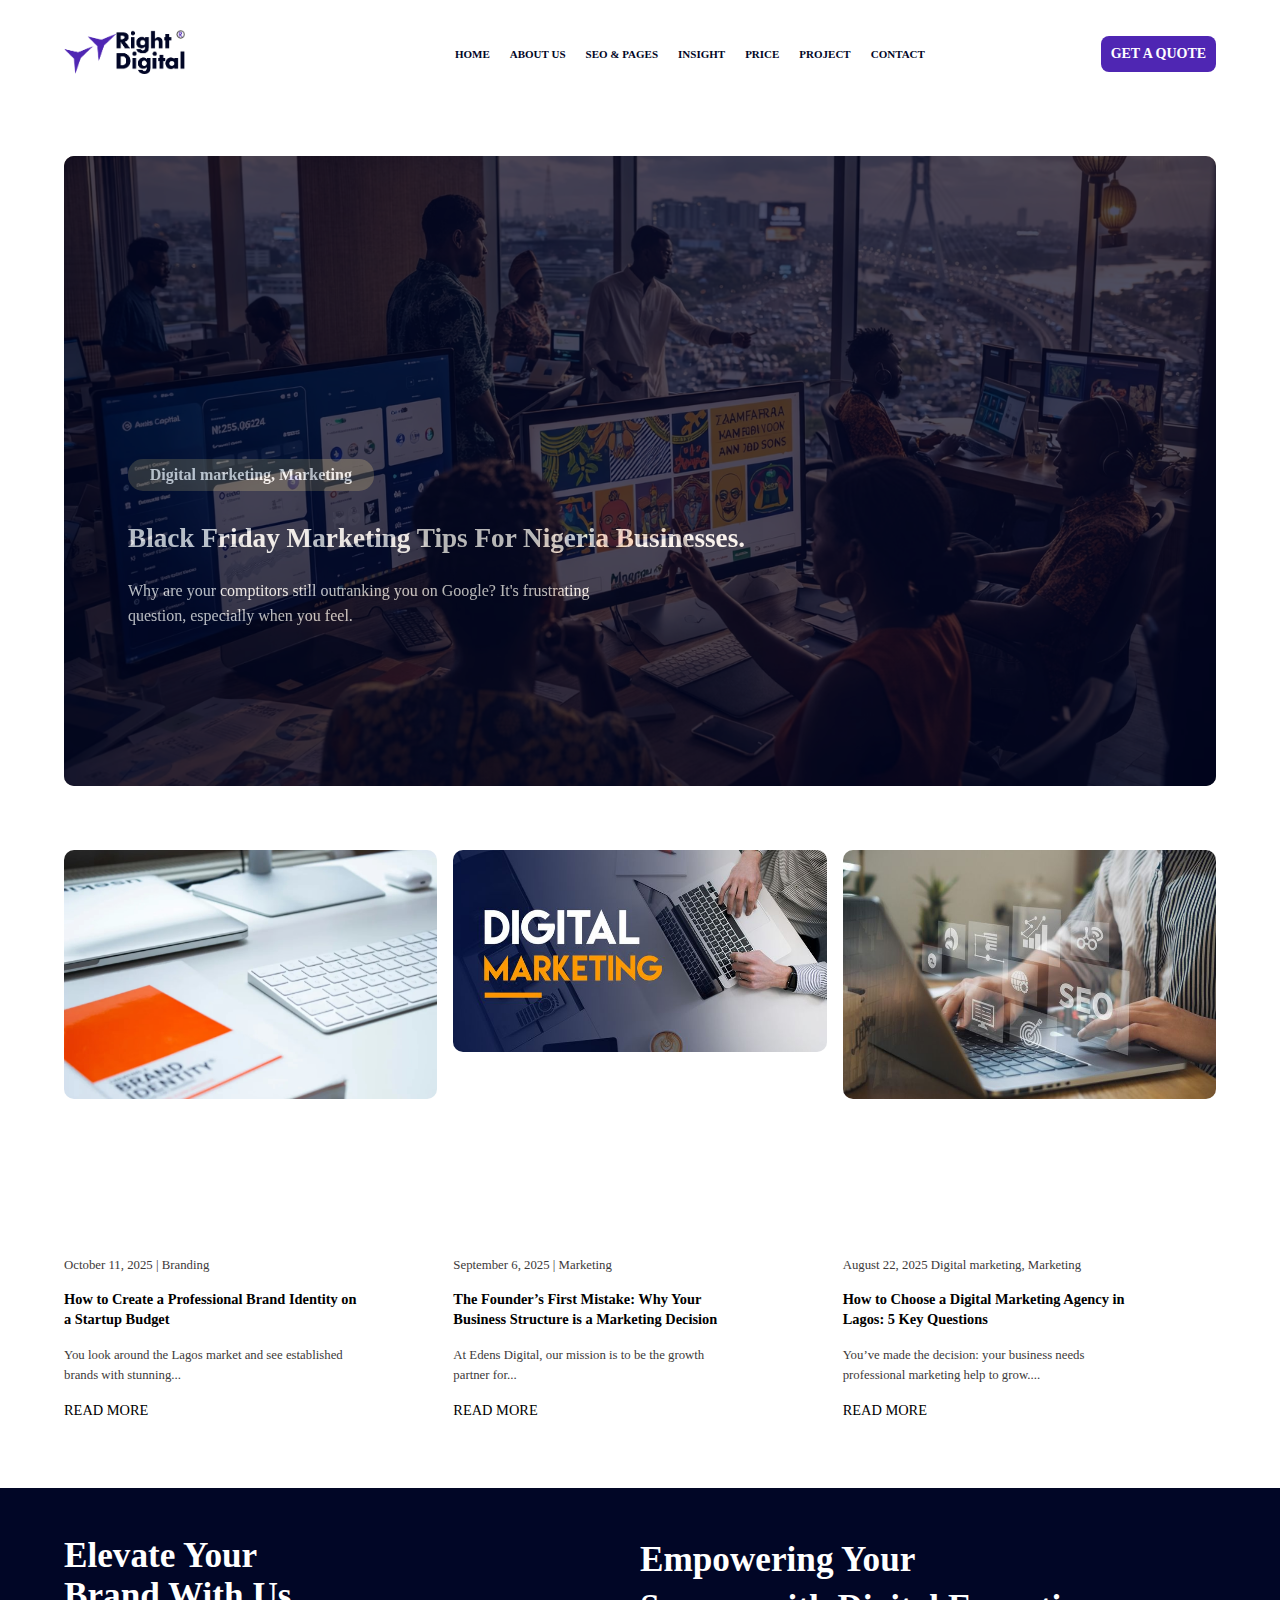
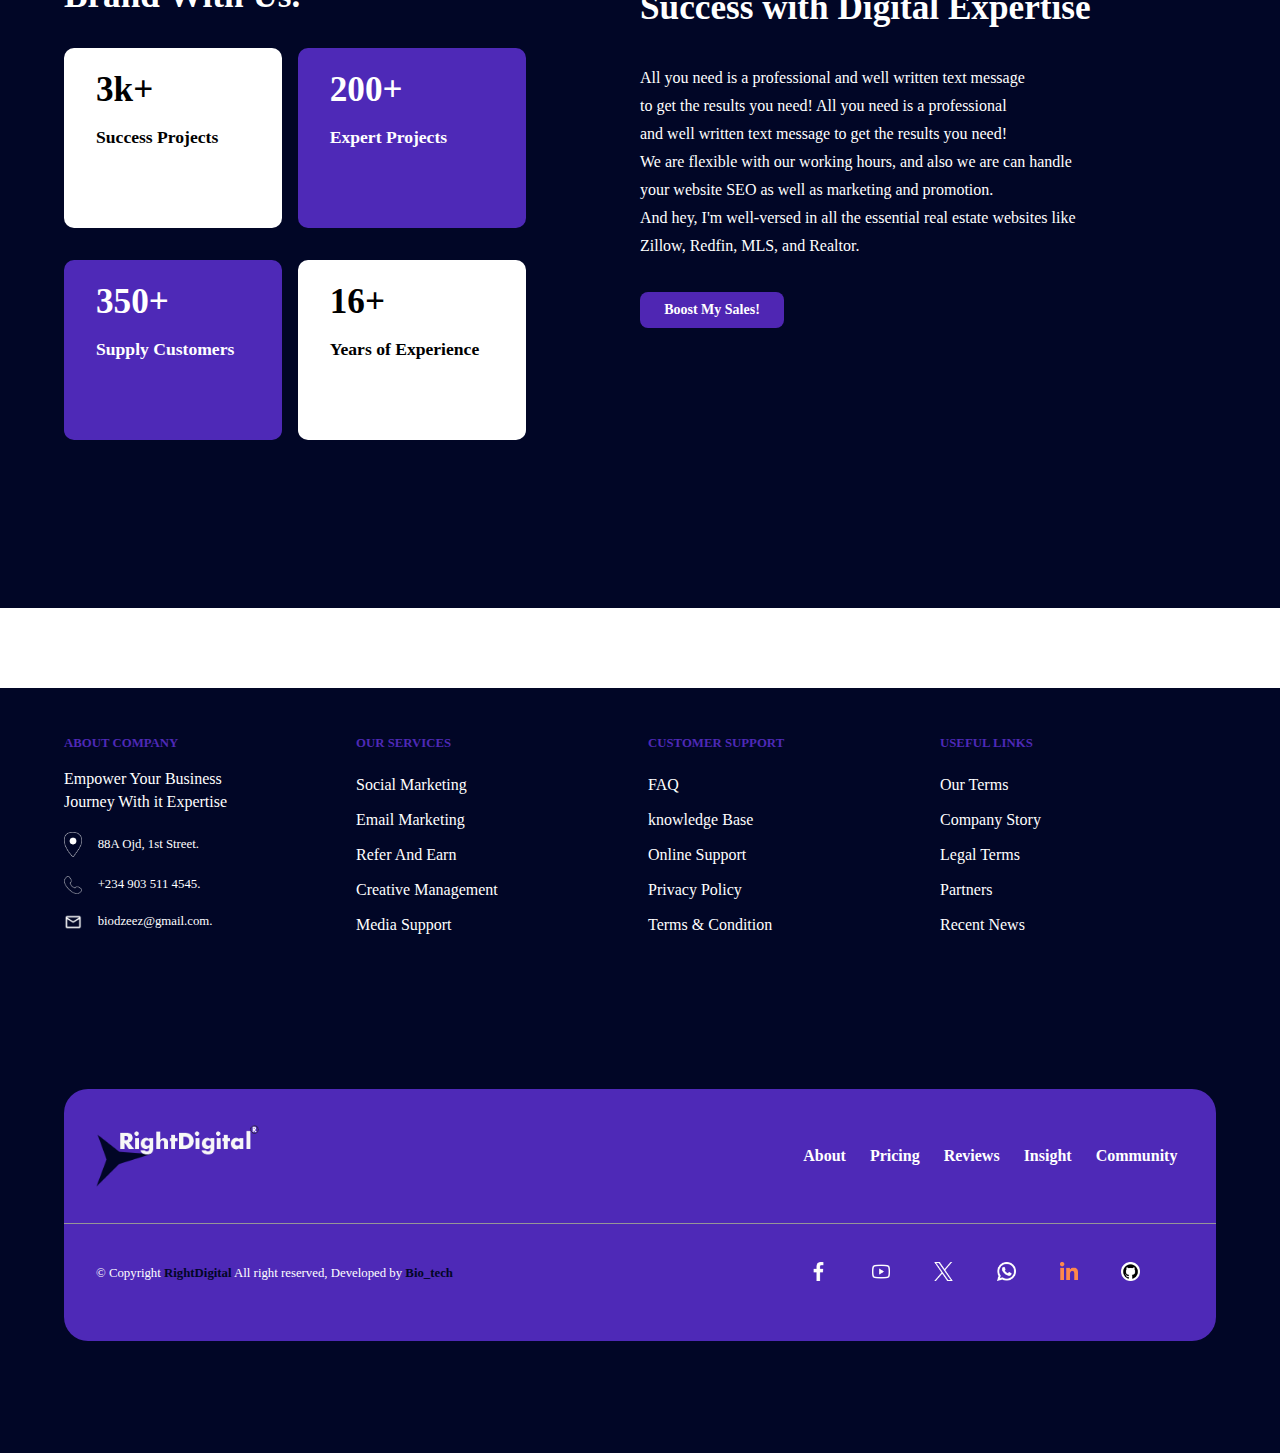
<file: seo&pages.html>
<!DOCTYPE html>
<html lang="en">
<head>
    <meta charset="UTF-8">
    <meta name="viewport" content="width=device-width, initial-scale=1.0">
    <title>RightDigital | Seo & Pages</title>
    <link rel="stylesheet" href="./asset/seo&pages.css">
    <link rel="shortcut icon" href="./asset/images/Brand icon.png" />
</head>
<body>

    <!-- <DESKTOP HEADER SECTION VIEW👇 -->

    <div class="Header-parent-box">
        <a href="index.html">
            <img src="./asset/images/Rightlogo.png"/>
        </a>

      <div class="Menu-box">
        <a href="index.html">HOME</a>
        <a href="about.html">ABOUT US</a>
        <a href="seo&pages.html">SEO & PAGES</a>
        <a href="insight.html">INSIGHT</a>
        <a href="price.html">PRICE</a>
        <a href="services.html">PROJECT
            <i class="fa-solid fa-sort-down"></i>
        </a>
        <a href="#">CONTACT</a>
      </div>

        <i class="fa-solid fa-magnifying-glass"></i>

      <button class="btn-one">GET A QUOTE</button>
    </div>


    
    <!-- <MOBILE VIEW FOR HEADER👇> -->

    <div class="Mobile-Header-box">

    
        <img class="Mobile-logo"
        src="./asset/images/Rightlogo.png">

        <button class="Mobile-btn">
            Get a Quote
        </button>

        <div class="Menu-box">
            <img id="M-meun" src="./asset/images/Menu.png">
            <!-- <p>Menu</p> -->
            <div class="M-drop-down">
                <a href="index.html">HOME</a>
                <a href="about.html">ABOUT US</a>
                <a href="#">SEO & PAGES</a>
                <a href="#">INSIGHT</a>
                <a href="#">PRICE</a>
                <a href="services.html">PROJECT
                <i class="fa-solid fa-sort-down"></i>
                </a>
                <a href="#">CONTACT</a>
                </div>
        </div>
    </div>



    
    <!-- <DESKTOP INSIGHT FIRSTH SECTION VIEW👇> -->

    <div class="Firsth-parent-box">

        <div class="first-child-background-image">

            <div class="first-child-background-color">
                
                <button class="insight-btn">
                    Digital marketing, Marketing
                </button>

                <p class="Black-style">
                    Black Friday Marketing Tips For 
                    Nigeria Businesses.
                </p>

                <p class="Why-comptitors-style">
                    Why are your comptitors still
                    outranking you on Google? It's
                    frustrating<br> question, especially
                    when you feel.
                </p>

            </div>
        </div>


        
        <div class="Third-insight-parent-box">
            
            <div class="third-child-one">
                <div class="image-box">
                    <img src="./asset/images/insight3.avif">
                </div>
                <p class="Jan-style">
                    October 11, 2025 | Branding
                </p>

                <p class="News-heading">
                    How to Create a Professional Brand
                    Identity on <br> a Startup Budget
                </p>

                <p class="News-paragraphy">
                    You look around the Lagos market and
                    see established<br>brands with stunning...
                </p>

                <a href="#">READ MORE</a>
            </div>


            <div class="third-child-one">
                <div class="image-box">
                    <img src="./asset/images/market.jfif">
                </div>
                <p class="Jan-style">
                    September 6, 2025 | Marketing
                </p>

                <p class="News-heading">
                    The Founder’s First Mistake: Why
                    Your<br>Business Structure is a
                    Marketing Decision
                </p>

                <p class="News-paragraphy">
                    At Edens Digital, our mission is
                    to be the growth<br>partner for...
                </p>

                <a href="#">READ MORE</a>
            </div>


            <div class="third-child-one">
                <div class="image-box">
                    <img src="./asset/images/insight7.jfif">
                </div>
                <p class="Jan-style">
                   August 22, 2025 Digital marketing, Marketing
                </p>

                <p class="News-heading">
                    How to Choose a Digital Marketing
                    Agency in<br>Lagos: 5 Key Questions
                </p>

                <p class="News-paragraphy">
                    You’ve made the decision: your business
                    needs<br>professional marketing help to grow....
                </p>

                <a href="#">READ MORE</a>
            </div>
        </div>
    </div>


       
    <!-- DESKTOP FOURTH SECTION VIEW👇 -->

    <div class="Fourth-parent-box">

        <div class="Fourth-child-one">

            <p class="Elevate-style">
                Elevate Your<br>Brand With Us.
            </p>

            <div class="Fourth-inner4-child-one">
                <div class="inner4-one">

                    <p class="Three-k-style">
                        3k+
                    </p>

                    <p class="Success-style">
                        Success Projects
                    </p>
                    
                </div>

                <div class="inner4-two">

                    <p class="Twohundred-style">
                        200+
                    </p>

                    <p class="Success-style">
                        Expert Projects
                    </p>

                </div>
            </div>

            <div class="Fourth-inner4-child-one">

                <div class="inner4-one inner4-one-single">

                    <p class="Three50-style">
                       350+
                    </p>

                    <p class="Success-style">
                        Supply Customers
                    </p>
                </div>

                <div class="inner4-two inner4-two-single">
                    
                    <p class="Three-k-style">
                       16+
                    </p>

                    <p class="Years-style">
                        Years of Experience
                    </p>
                    
                </div>
            </div>
        </div>
        
        <div class="Fourth-child-two">

            <p class="Empowering-style">
                Empowering Your<br>Success with
                Digital Expertise
            </p>

            <p class="All-you-need-style">
                All you need is a professional
                and well written text message<br>
                to get the results you need!
                All you need is a professional<br>
                and well written text message
                to get the results you need!<br>
                We are flexible with our working hours,
                and also we are can handle<br> your website 
                SEO as well as marketing and promotion.<br>
                And hey, I'm well-versed in all the 
                essential real estate websites like<br>
                Zillow, Redfin, MLS, and Realtor.
            </p>

            <button class="btn-one btn-two-all">
                Boost My Sales!
            </button>  
        </div>
    </div>


      
   <!--FOOTER SECTION DESKTOP VIEW👇 -->

    <div class="Footer-parent-box">

        <div class="Footer-first-content-box">
        
        <div class="footer-child-one">
            <p class="F-about-style">
                ABOUT COMPANY
            </p>
            <P class="F-empower-style">
                Empower Your
                Business<br>Journey
                With it Expertise
            </P>

            <div class="F-contact-box">
                <img src="./asset/images/location.png">
                <p>88A Ojd, 1st Street.</p>
            </div>

            <div class="F-contact-box">
                <img src="./asset/images/call.png">
                <p>+234 903 511 4545.</p>
            </div>

            <div class="F-contact-box">
                <img src="./asset/images/inbox.png">
                <p>biodzeez@gmail.com.</p>
            </div>
        </div>

        <div class="footer-child-one">
            <p class="F-about-style">
                OUR SERVICES
            </p>

            <h2>Social Marketing</h2>
            <h2>Email Marketing</h2>
            <h2>Refer And Earn</h2>
            <h2>Creative Management</h2>
            <h2>Media Support</h2>
        </div>

        <div class="footer-child-one">
            <p class="F-about-style">
                CUSTOMER SUPPORT
            </p>

            <h2>FAQ</h2>
            <h2>knowledge Base</h2>
            <h2>Online Support</h2>
            <h2>Privacy Policy</h2>
            <h2>Terms & Condition</h2>
        </div>

        <div class="footer-child-one">
            <p class="F-about-style">
                USEFUL LINKS
            </p>

            <h2>Our Terms</h2>
            <h2>Company Story</h2>
            <h2>Legal Terms</h2>
            <h2>Partners</h2>
            <h2>Recent News</h2>
        </div>
        </div>

        <div class="Footer-second-content-box">
            <div class="F-second-child-one">
                <img src="./asset/images/Footerlogo.png">
                
                <div class="F-second-child-one-links">
                <a href="#">About</a>
                <a href="#">Pricing</a>
                <a href="#">Reviews</a>
                <a href="#">Insight</a>
                <a href="#">Community</a>
                </div>
            </div>

            <div class="F-second-child-two">

                <div class="Developer-box">
                <p>
                    © Copyright <b>RightDigital</b> All right reserved,
                    Developed by
                    <a href="Biodzeez@gmail.com">
                        <span>Bio_tech</span>
                    </a>
                </p>
                </div>
                
                <div class="Social-icons">

                    <a href="https://www.facebook.com/azeez.ibrahimbiozeez.7">
                        <img class="media-cont"
                        src="./asset/images/F.png">
                    </a>
            
                    <a href="https://youtube.com/@biozeez_tech?si=t9wSb_j_v7HXGBxt">
                        <img class="media-cont"
                        src="./asset/images/Y.png">
                    </a>
            
                    <a href="https://x.com/Biozeez09?t=V7EqMUJSeQalDLs4ETp_6A&S=09">
                        <img class="media-cont"
                        src="./asset/images/X.png">
                    </a>
               
                    <a href="+2349166668701">
                        <img class="media-cont"
                        src="./asset/images/W.png">
                    </a>
               
                    <a href="https://www.linkedin.com/in/ibrahim-azeez-8a25512a8">
                        <img class="media-cont"
                        src="./asset/images/L.png">
                    </a>
               
                    <a href="https://biozeez09.github.io/aerontech/">
                        <img class="media-cont"
                        src="./asset/images/github.png">
                    </a>
                </div>
            </div>
        </div>
    </div>


    
</body>
</html>
</file>
<file: asset/about.css>
*{
    border: 0px;
    outline: 0px;
    margin:0px;
    font-family: Montserrat;
    box-sizing:border-box;
    padding:0px;
}

:root {
    --paddingparentcont: 0 4rem;
    --paddingformobile: 0 1rem;
}


.Header-parent-box {
    width: 100%;
    height:12vh;
    background:rgb(255, 255, 255);
    padding: var(--paddingparentcont);
    display: flex;
    flex-direction:row;
    align-items: center;
    justify-content: space-between;
    position: sticky;
    top:0;
    z-index:100;
}

.Header-parent-box img {
    width:45%;
    cursor:pointer;
}

.Menu-box {
    display: flex;
    flex-direction: row;
    gap: 20px;
}

.Menu-box a {
    display: flex;
    flex-direction: row;
    text-align: center;
    text-decoration: none;
    color: #010626;
    font-size: 11px;
    font-weight: 600;
    line-height: 20px;
}

.Menu-box a:hover {
    color: #4F26B3;
}

.btn-one {
    width: 10%;
    background: #4F26B3;
    color: white;
    border-radius: 8px;
    padding: 8px;
    font-size: 14px;
    font-weight: 600;
    line-height: 20px;
    cursor: pointer;
    animation: 0.10s ease;
}
.btn-top-padding {
    margin-right:5px;
    color:#fff;
}

.btn-one:hover {
    transform: translateY(4px);
}

.fa-magnifying-glass:hover {
    cursor: pointer;
    color: #4F26B3;
}

.Mobile-Header-box {
    display: none;
}


/* ABOUT RIGHT DESKTOP VIEW👇 */

.services-container {
    width: 100%;
    height:85vh;
    background-image: url(./images/BG1.jpg);
    background-size: cover;
    background-repeat: no-repeat;
    animation: change 13s ease-in 1;
}

@keyframes change {

    0%{
        transform:scale(1.1);
    }

    50% {
        transform:scale(1);
    }
    
    100% {
        transform:scale(1);
    }
}

.services-inner-child {
    width: 100%;
    height:85vh;
    background-image:
    linear-gradient(rgba(26, 29, 46, 0.4), #010102);
    display: flex;
    flex-direction: column;
    align-items: center;
    justify-content: center;
    text-align:center;
   

}
.services-text {
    font-family: var(--Generalfont);
    font-size: 1rem;
    color:white;
    font-weight:500;
}

.services-text-two {
    font-family: var(--Generalfont);
    font-size: 3rem;
    color:#fff;
    font-weight:500;
}

.services-text-two span {
    color:#6F2DBD;
}

.Mobile-empower-style-header {
    font-size: 1.8rem;
    font-weight: 400;
    line-height: 45px;
}




/* DESKTOP SECOND SECTION VIEW👇 */

.Third-parent-box {
    width: 100%;
    height: 80vh;
    padding:var(--paddingparentcont);
    display:flex;
    padding-top: 2rem;
    margin-top: 2rem;
}

.third-child-one {
    width: 50%;
    height: 65vh;
}

.third-child-one a {
    text-decoration: none;
    font-size:16px;
    line-height: 20px;
    font-weight: 500;
    color:#4E29B7;
}

.Dedicated-style {
    font-size: 2.2rem;
    font-weight: 600;
    line-height: 35px;
    color: #000000;
    margin: 1.5rem 0;
}

.We-are-style {
    font-size:1rem;
    line-height: 25px;
    margin: 1.5rem 0;
}

ul {
    font-size: 15px;
    line-height: 23px;
    font-weight:500;
}

.third-child-one img {
    width:55%;
    margin-top: 3rem;
}

.third-child-two {
    width: 50%;
    height: 69vh;
    background: #fff;
    background-image: url(./images/Img4.jpg);
    background-repeat: no-repeat;
    background-size: cover;
}

.third-child-inner-1 {
    width: 35%;
    height: 20vh;
    background: #fff;
    margin-top: 1.8rem;
    margin-left: -7.3rem;
    padding: 0.8rem;
    display:flex;
    flex-direction:column;
    align-items: center;
    text-align: center;
}

.third-child-inner-1:hover {
    box-shadow: 0vh 1vh 3vh 1px 
    #706f6f;
}

.third-child-inner-1 img {
    width:20%;
    margin-bottom: 3px;
}

.Expert-style {
    font-size: 15px;
    font-weight: 600;
    margin-bottom: 5px;
    color: #410b80;

}

.We-work-style {
    font-size: 13px;
    font-weight: 500;
    line-height: 20px;
}


.third-child-inner-2 {
    width: 35%;
    height: 20vh;
    background: #4E29B7;
    margin-left: -7.3rem;
    padding: 0.8rem;
    display:flex;
    flex-direction:column;
    align-items: center;
    text-align: center;

}

.third-child-inner-2 img {
    width:15%;
    margin-bottom: 3px;
}

.Target-style {
    font-size: 15px;
    font-weight: 600;
    margin-bottom: 5px;
    color: #fff;
}

.We-drive-style {
    font-size: 13px;
    font-weight: 500;
    line-height: 20px;
    color: #fff;
}

.third-child-inner-3 {
    width: 35%;
    height: 20vh;
    background: #fff;
    margin-left: -7.3rem;
    margin-bottom: 1.8rem;
    padding: 0.8rem;
    display:flex;
    flex-direction:column;
    align-items: center;
    text-align: center;
}
.third-child-inner-3:hover {
    box-shadow: 0vh 1vh 3vh 1px 
    #706f6f;
}

.third-child-inner-3 img {
    width:20%;
    margin-bottom: 3px;
}

.product-style {
    font-size: 15px;
    font-weight: 600;
    margin-bottom: 5px;
    color:#410b80;
}

.Streamlining-style {
    font-size: 13px;
    font-weight: 500;
    line-height: 20px;
}



/* DESKTOP THIRD SECTION VIEW👇 */

.Fiveth-parent-box {
    width: 100%;
    height: 90vh;
    padding: var(--paddingparentcont);
    display:flex;
    flex-direction: column;
    align-items: center;
    text-align: center;
    margin-top: 2rem;
    margin-bottom: 2rem;
    padding-top: 2rem;
}

.Services-style {
    font-size: 2.2rem;
    font-weight: 600;
    line-height: 40px;
    margin-bottom: 0.8rem;
}

.We-position-style {
    font-size: 1.1rem;
    font-weight: 500;
    line-height: 23px;
}

.Fiveth-child-one {
    width: 100%;
    height: 25vh;
    margin-top: 2rem;
    display: flex;
    flex-direction: row;
    align-items: center;
    justify-content: center;
    gap: 1rem;
}

.Fiveth-inner-child1 {
    width: 43%;
    height:20vh;
    background: #4E29B7;
    border-radius: 9px;
    padding: 1.7rem;
    display: flex;

}

.Fiveth-inner-child1 img {
    width: 12%;
    margin-right: 4rem;
}

.Five-inner-content1 {
    width: 90%;

}

.BrandI-style {
    margin-bottom: 10px;
    font-size: 1.1rem;
    font-weight: 600;
    color: #fff;
}

.We-craft-style {
    font-size: 0.9rem;
    font-weight: 500;
    line-height: 20px;
    color: #fff;
}

.Fiveth-inner-child2 {
    width: 43%;
    height:20vh;
    background: rgb(233, 233, 233);
    border-radius: 9px;
    padding: 1.7rem;
    display: flex;
}

.Fiveth-inner-child2 img {
    width: 16%;
    margin-right: 3rem;
}

.Fiveth-inner-content2 {
    width: 60%;
}

.Branding-style {
    margin-bottom: 10px;
    font-size: 1.1rem;
    font-weight: 600;
    color: #000000;
}

.We-create-style {
    font-size: 0.9rem;
    font-weight: 500;
    line-height: 20px;
    color: #000000;
}

.Fiveth-child-two {
    width: 100%;
    height: 25vh;
    display: flex;
    flex-direction: row;
    align-items: center;
    justify-content: center;
    gap: 1rem;
}

.btn-fiveth {
    width: 10%;
    background: #4F26B3;
    color: white;
    border-radius: 8px;
    padding: 8px;
    font-size: 14px;
    font-weight: 600;
    line-height: 20px;
    cursor: pointer;
    margin-top: 2.3rem;
    animation: 0.10s ease;
}

.btn-fiveth:hover {
    transform: translateY(4px);
}


.Mobile-fiveth-box {
    display: none;
}



/* <FOOTER SECTION DESKTOP VIEW👇> */

.Footer-parent-box {
    width: 100%;
    height: 85vh;
    background: #010626;
    margin-top: 5rem;
    padding: var(--paddingparentcont);
    padding-top: 3rem;
    
}

.Footer-first-content-box {
    display:flex;
    flex-direction: row;
    gap: 1rem;
}

.footer-child-one {
    width: 25%;
    height: 25vh;
    color: #fff;
}

.F-about-style {
    font-size: 0.8rem;
    font-weight:600;
    margin-bottom: 1rem;
    color: #4E29B7;
}

.F-empower-style {
    font-size: 1rem;
    font-weight: 400;
    line-height: 23px;
}

.F-contact-box {
    width: 80%;
    margin-top: 1.2rem;
    display: flex;
    flex-direction: row;
    align-items: center;
}

.F-contact-box img {
    width: 8%;
    margin-right: 1rem;
}

.F-contact-box p {
    font-size: 0.8rem;
    font-weight: 500;
}

.footer-child-one h2 {
    font-size: 1rem;
    font-weight: 400;
    line-height: 35px;
}

.Footer-second-content-box {
    width: 100%;
    height: 28vh;
    background: #4E29B7;
    margin-top: 8rem;
    border-radius: 1.5rem;
}

.F-second-child-one {
    width: 100%;
    height: 15vh;
    display: flex;
    flex-direction: row;
    align-items: center;
    justify-content: space-between;
    padding: 2rem;
    border-bottom: solid 0.7px #969696;
}

.F-second-child-one img {
    width: 15%;
}

.F-second-child-one-links {
    width: 100%;
    display: flex;
    flex-direction: row;
    column-gap: 1.5rem;
    margin-left: 34rem;
}

.F-second-child-one-links a {
    text-decoration: none;
    font-size: 1rem;
    font-weight: 600;
    color: #fff;
}

.F-second-child-two {
    width: 100%;
    height: 11vh;
    padding: 2rem;
    display: flex;
    flex-direction: row;
    align-items: center;
    justify-content: space-between;
}

.Developer-box {
    width: 95%;
    color: #fff;
}

.Developer-box b {
    color: #010626;
}

.Developer-box p {
    font-size: 0.8rem;
    font-weight: 500;
}

.Developer-box a {
    text-decoration: none;
    color: #010626;
    font-weight: 600;
}

.Social-icons {
    width: 50%;
    display: flex;
    flex-direction: row;
    filter:invert(100%);

}

.Social-icons img {
    width:30%;
}



@media (min-width:200px) and (max-width:800px) {
    .Header-parent-box {
        display:none;
    }

    
    .Mobile-Header-box {
        width: 100%;
        height: 8vh;
        background:whitesmoke;
        padding: var(--paddingformobile);
        display: flex;
        flex-direction:row;
        justify-content: space-between;
        align-items: center;
    }

    .Menu-box {
        width: 12%;
        height: 5vh;
        background: #fff;
        border-radius: 50%;
        padding:8px;
    
    }

    .Menu-box img {
        width: 100%;
    }

    .Mobile-logo {
        width: 19%;
    
    }

    .Mobile-btn {
        width: 35%;
        background: #fff;
        border-radius: 1.3rem;
        font-size: 15px;
        font-weight: 600;
        line-height: 20px;
        color:#4F26B3;
        padding: 8px 15px;
    }

    .Mobile-empower-style {
        font-size:2rem;
        line-height: 35px;
        margin-top: 1rem;
    }

    
    .M-drop-down {
        position: absolute;
        background: #4E29B7;
        width: 100%;
        height:400px;
        padding: var(--paddingformobile);
        line-height: 25px;
        font-size: 1.3rem;
        font-weight: 500;
        top: 85px;
        z-index: 100;
        left: 0;
        display:none;
    }

    .M-drop-down a {
       color:#fff;
    }

    .M-drop-down.show-meun {
        display:flex;
        flex-direction: column;
        align-items: end;
    }
}


/* MOBILE SECOND SECTION VIEW👇 */

.Mobile-third-box {
    display: none;
}

@media (min-width:200px) and (max-width:800px) {
    .Third-parent-box {
        display: none;
    }

    .Mobile-third-box {
        width: 100%;
        height: 90vh;
        background:#fff;
        margin-top: 3rem;
        margin-bottom: 5rem;
        padding: var(--paddingformobile);
        display: block;
    }

    .M-thirdchild-one {
        width: 100%;
        height:50%vh;
    }

    .M-thirdchild-one a {
        text-decoration: none;
        font-size: 15px;
        font-weight:600;
    }

    .M-we-are-style {
        font-size: 1.5rem;
        font-weight: 600;
        line-height: 27px;
        color: #000000;
        margin-top: 1rem;
    }

    .M-committed {
        font-size: 1rem;
        font-weight: 500;
        line-height: 22px;
        color: #000000;
        margin-top: 1rem;
    }

    ul {
        font-size: 0.9rem;
        font-weight: 700;
        line-height: 22px;
        color: #010626;
        margin-top: 1rem;
        list-style-type: none;
    }

    .M-thirdchild-one img {
        width: 75%;
        margin-top: 1.2rem;
    }

    .M-thirdchild-two {
        width: 100%;
        height:40vh;
        background-image: url(./images/Img4.jpg);
        background-repeat: no-repeat;
        background-size: contain;
        margin-top: 1rem;
    }

}


/* MOBILE THIRD SECTION VIEW👇 */

.Mobile-fiveth-box {
    display: none;
}

@media (min-width:200px) and (max-width:800px) {
    .Fiveth-parent-box {
        display: none;
    }

    
    .Mobile-fiveth-box {
        width: 100%;
        height: 38vh;
        background: #fff;
        margin-top: 6rem;
        padding: var(--paddingformobile);
        display: flex;
        flex-direction: column;
        justify-content: center;
        align-items: center;
        text-align: center;
    }

    .M-services-style {
        font-size: 1.5rem;
        font-weight: 600;
        line-height: 27px;
        color:#000000;
    }

    .M-We-position-style {
        color: #000000;
        margin-top: 1rem;
        font-weight: 500;
        line-height: 25px;
    }

    .M-fiveth-child1 {
        width: 100%;
        height: 10vh;
        margin-top: 1rem;
        padding-top: 1rem;
        display: flex;
        flex-direction: row;
        justify-content: center;
        gap: 7px;
    }

    .M-fivethinner-1 {
        width: 50%;
        height: 6vh;
        background: #4E29B7;
        border-radius: 30px;
        display: flex;
        align-items: center;
        justify-content: center;
    }

    .M-fivethinner-1 a {
        text-decoration: none;
        color: #fff;
    }

    .M-fiveth-child2 {
        width: 100%;
        height: 10vh;
        display: flex;
        flex-direction: row;
        justify-content: center;
        gap: 7px;
    }
}


/* MOBILE FOOTER SECTION VIEW👇 */

.Mobile-footer-parent-box {
    display: none;
}

@media (min-width:200px) and (max-width:800px) {
    .Footer-parent-box {
        display: none;
    }

    
    .Mobile-footer-parent-box {
        width: 100%;
        height: 145vh;
        background: #010626;
        margin-top:5rem;
        padding: var(--paddingformobile);
        padding-top: 3rem;
        display: block;
    }

    .Mobile-about-style {
        font-size: 0.8rem;
        font-weight: 600;
        margin-bottom: 1rem;
        color: #4E29B7;
    }

    .Mobile-empower-style {
        font-size: 1rem;
        font-weight: 400;
        line-height: 23px;
        color: #fff;
        margin-bottom: 0.8rem;
    }

    .Mobile-contact-box {
        width: 60%;
        display: flex;
        flex-direction: row;
        align-items: center;
        line-height: 35px;
        color: #fff;
    }

    .Mobile-contact-box img {
        width: 8%;
        margin-right: 1rem;
    }

    .Mobile-contact-box p{
        font-size: 0.9rem;
        font-weight: 400;
    }

    .M-footer-child-two {
        margin-top: 3rem;
    }

    .M-footer-child-two h2 {
        font-size: 0.8rem;
        font-weight: 400;
        line-height: 30px;
        color: #fff;
    }

    .Mobile-Developer-box {
        margin-top: 3rem;
        line-height: 30px;
        color: #fff;
    }

    .Mobile-Developer-box b {
        color: #4E29B7;
    }

    .Mobile-Developer-box a {
        color: #4E29B7;
        text-decoration: none;
        font-weight: 600;
    }
}
</file>
<file: asset/insight.css>
*{
    border: 0px;
    outline: 0px;
    margin: 0px;
    padding: 0px;
    box-sizing:border-box;
    font-family: Montserrat;
}

:root {
    --paddingparentcont: 0 4rem;
    --paddingformobile: 0 1rem;
}

.Header-parent-box {
    width: 100%;
    height:12vh;
    background:rgb(255, 255, 255);
    padding: var(--paddingparentcont);
    display: flex;
    flex-direction:row;
    align-items: center;
    justify-content: space-between;
    position: sticky;
    top:0;
    z-index:100;
}

.Header-parent-box img {
    width:45%;
    cursor:pointer;
}

.Menu-box {
    display: flex;
    flex-direction: row;
    gap: 20px;
}

.Menu-box a {
    display: flex;
    flex-direction: row;
    text-align: center;
    text-decoration: none;
    color: #010626;
    font-size: 11px;
    font-weight: 600;
    line-height: 20px;
}

.Menu-box a:hover {
    color: #4F26B3;
}

.btn-one {
    width: 10%;
    background: #4F26B3;
    color: white;
    border-radius: 8px;
    padding: 8px;
    font-size: 14px;
    font-weight: 600;
    line-height: 20px;
    cursor: pointer;
    animation: 0.10s ease;
}
.btn-top-padding {
    margin-right:5px;
    color:#fff;
}

.btn-one:hover {
    transform: translateY(4px);
}

.fa-magnifying-glass:hover {
    cursor: pointer;
    color: #4F26B3;
}

.Mobile-Header-box{
    display: none;
}


@media (min-width:100px) and (max-width:900px) {
    .Header-parent-box {
        display: none;
    }
    .Hero-parent-box {
        display: none;
    }
    .Second-parent-box {
        display: none;
    }


    .Mobile-Header-box {
        width: 100%;
        height: 8vh;
        background:whitesmoke;
        padding: var(--paddingformobile);
        display: flex;
        flex-direction:row;
        justify-content: space-between;
        align-items: center;
    }

    .Menu-box {
        width: 12%;
        height: 5vh;
        background: #fff;
        border-radius: 50%;
        padding:9px;
    
    }

    .Menu-box img {
        width: 100%;
    }

    .Mobile-logo {
        width: 20%;
    
    }

    .Mobile-btn {
        width: 43%;
        background: #fff;
        border-radius: 1.3rem;
        font-size: 14px;
        font-weight: 600;
        line-height: 20px;
        color:#4F26B3;
        padding: 8px 15px;
    }

    .M-drop-down {
        position: absolute;
        background: #4E29B7;
        width: 100%;
        height:400px;
        padding: var(--paddingformobile);
        line-height: 25px;
        font-size: 1.3rem;
        font-weight: 500;
        top: 85px;
        z-index: 100;
        left: 0;
        display:none;
    }

    .M-drop-down a {
       color:#fff;
    }

    .M-drop-down.show-meun {
        display:flex;
        flex-direction: column;
        align-items: end;
    }

}

/* <DESKTOP INSIGHT FIRSTH SECTION VIEW👇> */

.Firsth-parent-box {
    width: 100%;
    height: auto;
    padding: var(--paddingparentcont);
    padding-top: 3rem;
}

.first-child-background-image {
    width: 100%;
    height: 70vh;
    background: #fff;
    border-radius: 10px;
    background-image: url(./images/Insight\ bg.avif);
    background-position: center;
    background-size: cover;
    background-repeat: no-repeat;
    animation: moveslide 10s step-start infinite;
}

@keyframes moveslide {
  50% {
    transform: translate();
    background-image: url(./images/Insight\ bg.avif);
  }

  100% {
    transform: translate();
    background-image: url(./images/44694.avif);
  }

}

.first-child-background-color {
    width: 100%;
    height: 70vh;
    background-color: #010626;
    opacity: 0.7;
    border-radius: 10px;
    padding: var(--paddingparentcont);
    padding-top: 9rem;
    display:flex;
    flex-direction:column;
    justify-content: center;
}

.insight-btn {
    width: 24%;
    background: #3d3a3a;
    font-size: 1rem;
    font-weight: 600;
    border-radius: 15px;
    padding: 7px;
    color: #fff;
    margin-bottom: 2rem;
}

.Black-style {
    font-size: 1.7rem;
    font-weight: 600;
    color: #fff;
    margin-bottom: 1.5rem;
}

.Why-comptitors-style {
    font-size:1rem;
    font-weight: 400;
    color:#fff;
    line-height: 25px;
}


/* < <MOBILE VIEW FOR INSIGHT FIRSTH SECTION VIEW👇> */

.M-Hero-parent-box {
    display: none;
}

@media (min-width:100px) and (max-width:900px) {
    .Firsth-parent-box {
        display: none;
    }

    .M-Hero-parent-box {
        width: 100%;
        height: 35vh;
        margin-top: 1rem;
        display: block;
        background-image: url(./images/44694.avif);
        opacity: 0.8;
        background-position: center;
        background-size: cover;
        background-repeat: no-repeat;
        animation: M-moveslide 8s step-start infinite;
        padding: var(--paddingformobile);
    }

    .M-firsth-content-cont {
        width: 100%;
        height: 35vh;
        padding-top: 4.2rem;
    }

    @keyframes M-moveslide {
    50% {
        transform: translate();
        background-image: url(./images/Insight\ bg.avif);
    }

    100% {
        transform: translate();
        background-image: url(./images/44694.avif);
    }
    }

    .M-insight-btn {
        width:70%;
        padding: 10px;
        border-radius:16px;
        font-size: 15px;
        font-weight: 700;
        background-color: #969696;
        color: #fff;
        margin-bottom: 15px;
    }

    .M-Black-style {
        font-size: 17px;
        font-weight: 500;
        color: #fff;
        margin-bottom: 15px;
    }

    .M-Why-comptitors-style {
        font-size: 15px;
        font-weight: 500;
        color: #fff;
    }
}

/* <MOBILE VIEW FOR INSIGHT EXPOLE SECTION VIEW👇> */

.M-explore-box {
    display: none;
}

@media (min-width:100px) and (max-width:900px) {
    .M-explore-box {
        width: 100%;
        height: 30vh;
        background:transparent;
        margin-top: 2rem;
        padding: var(--paddingformobile);
        display: block;
    }

    .M-Explore-style {
        font-size: 17px;
        font-weight: 600;
        padding-top: 1rem;
        color: #010626;
    }

    .M-explore-lists {
        margin-top: 1rem;
        width: 100%;
        height: 5vh;
    }

    .M-explore-lists button {
        padding: 7.5px;
        border-radius: 15px;
        font-size: 13px;
        font-weight: 500;
        cursor: pointer;
    }
}

/* <MOBILE VIEW FOR INSIGHT ADVERT CARDS SECTION VIEW👇> */
.M-advertCard-parent-box {
    display:none;
}

@media (min-width:100px) and (max-width:900px) {

    .M-advertCard-parent-box {
        width: 100%;
        height: 50vh;
        margin-top: 2rem;
        padding: var(--paddingformobile);
        display: block;
    }

    .M-cont-img {
        width: 100%;
        height: 25vh;
        padding-top: 10px;
        background: #4E29B7;
        background-image: url(./images/Insight\ bg.avif);
        background-position: center;
        background-repeat: no-repeat;
        background-size: cover;
        border-radius: 8px;
    }

    .M-cont-img2 {
        width: 100%;
        height: 25vh;
        padding-top: 10px;
        background: #4E29B7;
        background-image: url(./images/insight8.avif);
        background-position: center;
        background-repeat: no-repeat;
        background-size: cover;
        border-radius: 8px;
    }

    .M-cont-img3 {
        width: 100%;
        height: 25vh;
        padding-top: 10px;
        background: #4E29B7;
        background-image: url(./images/Img5.jfif);
        background-position: center;
        background-repeat: no-repeat;
        background-size: cover;
        border-radius: 8px;
    }

    .M-cont-img4 {
        width: 100%;
        height: 25vh;
        padding-top: 10px;
        background: #4E29B7;
        background-image: url(./images/insight7.jfif);
        background-position: center;
        background-repeat: no-repeat;
        background-size: cover;
        border-radius: 8px;
    }
    .M-cont-img5 {
        width: 100%;
        height: 25vh;
        padding-top: 10px;
        background: #4E29B7;
        background-image: url(./images/insight4.avif);
        background-position: center;
        background-repeat: no-repeat;
        background-size: cover;
        border-radius: 8px;
    }

    .M-Jan-style {
        font-size: 0.9rem;
        color: #3d3a3a;
        margin-top: 1rem;
    }

    .M-News-heading {
        font-size: 0.9rem;
        font-weight: 600;
        line-height:20px;
        margin-top: 1rem;
    }

    .M-News-paragraphy {
        font-size: 0.9rem;
        font-weight: 500;
        color: #3d3a3a;
        line-height: 18px;
        margin-top: 1rem;
        margin-bottom: 1rem;
    }

    .M-advert-link {
        text-decoration: none;
        font-size: 0.8rem;
        font-weight: 600;
        color: #010626;
    }
    
}
   
/* <DESKTOP INSIGHT SECOND SECTION VIEW👇> */

.Second-insight-parent-box {
    width: 100%;
    height: 20vh;
    margin-top: 3.5rem;
}
.Explore-style {
    font-size: 1.5rem;
    font-weight: 600;
    margin-bottom: 1.3rem;
}

.second-insight-child-one {
    width: 100%;
    display: flex;
    gap: 0.9rem;
   
}

.second-insight-child-one p {
    font-size: 1rem;
    font-weight: 600;
    cursor: pointer;
    color: #464646;
}

.second-insight-child-one p:hover {
    color: #4F26B3;
}


/* <DESKTOP INSIGHT THIRD SECTION VIEW👇> */

.Third-insight-parent-box {
    width: 100%;
    height: auto;
    display: flex;
    flex-direction: row;
    gap: 1rem;
}

.third-child-one {
    width: 35%;
    height: 80vh;
}

.image-box {
    width: 100%;
    height: 40vh;
    border-radius: 10px;
    margin-bottom: 3rem;
}
.image-box img {
    width: 100%;
    border-radius: 10px;
}

.Jan-style {
    font-size: 0.8rem;
    color: #3d3a3a;
    margin-bottom: 1rem;
}

.News-heading {
    font-size: 0.9rem;
    font-weight: 600;
    line-height:20px;
    margin-bottom: 1rem;

}

.News-paragraphy {
    font-size: 0.8rem;
    font-weight: 500;
    color: #3d3a3a;
    line-height: 20px;
    margin-bottom: 1rem;
}

.third-child-one a {
    text-decoration: none;
    font-size: 0.9rem;
    font-weight: 500;
    color: #000000;
    animation: 0.10s ease;
}

.third-child-one a:hover {
    transform: translateY(4px);
    color: #4F26B3;
}



/* <FOOTER SECTION DESKTOP VIEW👇> */

.Footer-parent-box {
    width: 100%;
    height: 85vh;
    background: #010626;
    margin-top: 5rem;
    padding: var(--paddingparentcont);
    padding-top: 3rem;
    
}

.Footer-first-content-box {
    display:flex;
    flex-direction: row;
    gap: 1rem;
}

.footer-child-one {
    width: 25%;
    height: 25vh;
    color: #fff;
}

.F-about-style {
    font-size: 0.8rem;
    font-weight:600;
    margin-bottom: 1rem;
    color: #4E29B7;
}

.F-empower-style {
    font-size: 1rem;
    font-weight: 400;
    line-height: 23px;
}

.F-contact-box {
    width: 80%;
    margin-top: 1.2rem;
    display: flex;
    flex-direction: row;
    align-items: center;
}

.F-contact-box img {
    width: 8%;
    margin-right: 1rem;
}

.F-contact-box p {
    font-size: 0.8rem;
    font-weight: 500;
}

.footer-child-one h2 {
    font-size: 1rem;
    font-weight: 400;
    line-height: 35px;
}

.Footer-second-content-box {
    width: 100%;
    height: 28vh;
    background: #4E29B7;
    margin-top: 8rem;
    border-radius: 1.5rem;
}

.F-second-child-one {
    width: 100%;
    height: 15vh;
    display: flex;
    flex-direction: row;
    align-items: center;
    justify-content: space-between;
    padding: 2rem;
    border-bottom: solid 0.7px #969696;
}

.F-second-child-one img {
    width: 15%;
}

.F-second-child-one-links {
    width: 100%;
    display: flex;
    flex-direction: row;
    column-gap: 1.5rem;
    margin-left: 34rem;
}

.F-second-child-one-links a {
    text-decoration: none;
    font-size: 1rem;
    font-weight: 600;
    color: #fff;
}

.F-second-child-two {
    width: 100%;
    height: 11vh;
    padding: 2rem;
    display: flex;
    flex-direction: row;
    align-items: center;
    justify-content: space-between;
}

.Developer-box {
    width: 95%;
    color: #fff;
}

.Developer-box b {
    color: #010626;
}

.Developer-box p {
    font-size: 0.8rem;
    font-weight: 500;
}

.Developer-box a {
    text-decoration: none;
    color: #010626;
    font-weight: 600;
}

.Social-icons {
    width: 50%;
    display: flex;
    flex-direction: row;
    filter:invert(100%);

}

.Social-icons img {
    width:30%;
}



/* MOBILE FOOTER SECTION VIEW👇 */

.Mobile-footer-parent-box {
    display: none;
}

@media (min-width:200px) and (max-width:800px) {
    .Footer-parent-box {
        display: none;
    }

    
    .Mobile-footer-parent-box {
        width: 100%;
        height: 145vh;
        background: #010626;
        margin-top:4rem;
        padding: var(--paddingformobile);
        padding-top: 3rem;
        display: block;
    }

    .Mobile-about-style {
        font-size: 0.8rem;
        font-weight: 600;
        margin-bottom: 1rem;
        color: #4E29B7;
    }

    .Mobile-empower-style {
        font-size: 1rem;
        font-weight: 400;
        line-height: 23px;
        color: #fff;
        margin-bottom: 0.8rem;
    }

    .Mobile-contact-box {
        width: 60%;
        display: flex;
        flex-direction: row;
        align-items: center;
        line-height: 35px;
        color: #fff;
    }

    .Mobile-contact-box img {
        width: 8%;
        margin-right: 1rem;
    }

    .Mobile-contact-box p{
        font-size: 0.9rem;
        font-weight: 400;
    }

    .M-footer-child-two {
        margin-top: 3rem;
    }

    .M-footer-child-two h2 {
        font-size: 0.8rem;
        font-weight: 400;
        line-height: 30px;
        color: #fff;
    }

    .Mobile-Developer-box {
        margin-top: 3rem;
        line-height: 30px;
        color: #fff;
    }

    .Mobile-Developer-box b {
        color: #4E29B7;
    }

    .Mobile-Developer-box a {
        color: #4E29B7;
        text-decoration: none;
        font-weight: 600;
    }
}
</file>
<file: asset/price.css>
*{
    border: 0px;
    outline: 0px;
    margin: 0px;
    padding: 0px;
    box-sizing:border-box;
    font-family: Montserrat;
}

:root {
    --paddingparentcont: 0 4rem;
    --paddingformobile: 0 1rem;
}



.Header-parent-box {
    width: 100%;
    height:12vh;
    background:rgb(255, 255, 255);
    padding: var(--paddingparentcont);
    display: flex;
    flex-direction:row;
    align-items: center;
    justify-content: space-between;
    position: sticky;
    top:0;
    z-index:100;
}

.Header-parent-box img {
    width:45%;
    cursor:pointer;
}

.Menu-box {
    display: flex;
    flex-direction: row;
    gap: 20px;
}

.Menu-box a {
    display: flex;
    flex-direction: row;
    text-align: center;
    text-decoration: none;
    color: #010626;
    font-size: 11px;
    font-weight: 600;
    line-height: 20px;
}

.Menu-box a:hover {
    color: #4F26B3;
}

.btn-one {
    width: 10%;
    background: #4F26B3;
    color: white;
    border-radius: 8px;
    padding: 8px;
    font-size: 14px;
    font-weight: 600;
    line-height: 20px;
    cursor: pointer;
    animation: 0.10s ease;
}
.btn-top-padding {
    margin-right:5px;
    color:#fff;
}

.btn-one:hover {
    transform: translateY(4px);
}

.fa-magnifying-glass:hover {
    cursor: pointer;
    color: #4F26B3;
}

/* <COMING SOON PAGE */


.Coming-box {
    width: 100%;
    height: 80vh;
    padding: var(--paddingparentcont);
    display: flex;
    justify-content: center;
    align-items: center;
    gap: 1rem;
}

.Child-one {
    width: 50%;
    height: 60vh;
    padding: 1.5rem;
}

.coming-style {
    font-size: 2.1rem;
    font-weight: 600;
    margin-bottom: 1.5rem;
    color: #010626;
}

.soon-paragraph {
    font-size: 0.9rem;
    font-weight: 500;
    line-height: 30px;

}

.Child-two {
    width: 50%;
    height: 60vh;
    background-image: url(./images/Gif\ 1.gif);
    background-size: cover;
    background-position: center;
    background-repeat: no-repeat;
    border-radius: 10px;
    border: solid 1px #4F26B3;
}



/* <FOOTER SECTION DESKTOP VIEW👇> */

.Footer-parent-box {
    width: 100%;
    height: 85vh;
    background: #010626;
    margin-top: 5rem;
    padding: var(--paddingparentcont);
    padding-top: 3rem;
    
}

.Footer-first-content-box {
    display:flex;
    flex-direction: row;
    gap: 1rem;
}

.footer-child-one {
    width: 25%;
    height: 25vh;
    color: #fff;
}

.F-about-style {
    font-size: 0.8rem;
    font-weight:600;
    margin-bottom: 1rem;
    color: #4E29B7;
}

.F-empower-style {
    font-size: 1rem;
    font-weight: 400;
    line-height: 23px;
}

.F-contact-box {
    width: 80%;
    margin-top: 1.2rem;
    display: flex;
    flex-direction: row;
    align-items: center;
}

.F-contact-box img {
    width: 8%;
    margin-right: 1rem;
}

.F-contact-box p {
    font-size: 0.8rem;
    font-weight: 500;
}

.footer-child-one h2 {
    font-size: 1rem;
    font-weight: 400;
    line-height: 35px;
}

.Footer-second-content-box {
    width: 100%;
    height: 28vh;
    background: #4E29B7;
    margin-top: 8rem;
    border-radius: 1.5rem;
}

.F-second-child-one {
    width: 100%;
    height: 15vh;
    display: flex;
    flex-direction: row;
    align-items: center;
    justify-content: space-between;
    padding: 2rem;
    border-bottom: solid 0.7px #969696;
}

.F-second-child-one img {
    width: 15%;
}

.F-second-child-one-links {
    width: 100%;
    display: flex;
    flex-direction: row;
    column-gap: 1.5rem;
    margin-left: 34rem;
}

.F-second-child-one-links a {
    text-decoration: none;
    font-size: 1rem;
    font-weight: 600;
    color: #fff;
}

.F-second-child-two {
    width: 100%;
    height: 11vh;
    padding: 2rem;
    display: flex;
    flex-direction: row;
    align-items: center;
    justify-content: space-between;
}

.Developer-box {
    width: 95%;
    color: #fff;
}

.Developer-box b {
    color: #010626;
}

.Developer-box p {
    font-size: 0.8rem;
    font-weight: 500;
}

.Developer-box a {
    text-decoration: none;
    color: #010626;
    font-weight: 600;
}

.Social-icons {
    width: 50%;
    display: flex;
    flex-direction: row;
    filter:invert(100%);

}

.Social-icons img {
    width:30%;
}
</file>
<file: asset/seo&pages.css>
*{
    border: 0px;
    outline: 0px;
    margin: 0px;
    padding: 0px;
    box-sizing:border-box;
    font-family: Montserrat;
}

:root {
    --paddingparentcont: 0 4rem;
    --paddingformobile: 0 1rem;
}



.Header-parent-box {
    width: 100%;
    height:12vh;
    background:rgb(255, 255, 255);
    padding: var(--paddingparentcont);
    display: flex;
    flex-direction:row;
    align-items: center;
    justify-content: space-between;
    position: sticky;
    top:0;
    z-index:100;
}

.Header-parent-box img {
    width:40%;
    cursor:pointer;
}

.Menu-box {
    display: flex;
    flex-direction: row;
    gap: 20px;
}

.Menu-box a {
    display: flex;
    flex-direction: row;
    text-align: center;
    text-decoration: none;
    color: #010626;
    font-size: 11px;
    font-weight: 600;
    line-height: 20px;
}

.Menu-box a:hover {
    color: #4F26B3;
}

.btn-one {
    width: 10%;
    background: #4F26B3;
    color: white;
    border-radius: 8px;
    padding: 8px;
    font-size: 14px;
    font-weight: 600;
    line-height: 20px;
    cursor: pointer;
    animation: 0.10s ease;
}
.btn-top-padding {
    margin-right:5px;
    color:#fff;
}

.btn-one:hover {
    transform: translateY(4px);
}

.fa-magnifying-glass:hover {
    cursor: pointer;
    color: #4F26B3;
}

.Mobile-Header-box {
    display: none;
 }

@media (min-width:200px) and (max-width:800px) {
    .Header-parent-box {
        display: none;
    }

    .Firsth-parent-box {
        display: none;
    }

    .Third-insight-parent-box {
        display: none;
    }

    .Footer-parent-box {
        display: none;
    }
    
    .Mobile-Header-box {
        width: 100%;
        height: 8vh;
        background:whitesmoke;
        padding: var(--paddingformobile);
        display: flex;
        flex-direction:row;
        justify-content: space-between;
        align-items: center;
    }

    .Menu-box {
        width: 12%;
        height: 5vh;
        background: #fff;
        border-radius: 50%;
        padding:8px;
    
    }

    .Menu-box img {
        width: 100%;
    }

    .Mobile-logo {
        width: 19%;
    
    }

    .Mobile-btn {
        width: 35%;
        background: #fff;
        border-radius: 1.3rem;
        font-size: 15px;
        font-weight: 600;
        line-height: 20px;
        color:#4F26B3;
        padding: 8px 15px;
    }

    .M-drop-down {
        position: absolute;
        background: #4E29B7;
        width: 100%;
        height:400px;
        padding: var(--paddingformobile);
        line-height: 25px;
        font-size: 1.3rem;
        font-weight: 500;
        top: 85px;
        z-index: 100;
        left: 0;
        display:none;
    }

    .M-drop-down a {
       color:#fff;
    }

    .M-drop-down.show-meun {
        display:flex;
        flex-direction: column;
        align-items: end;
    }

}



/* <DESKTOP INSIGHT FIRSTH SECTION VIEW👇> */

.Firsth-parent-box {
    width: 100%;
    height: 100vh;
    padding: var(--paddingparentcont);
    padding-top: 3rem;
}

.first-child-background-image {
    width: 100%;
    height: 70vh;
    background: #fff;
    border-radius: 10px;
    background-image: url(./images/Insight\ bg.avif);
    background-position: center;
    background-size: cover;
    background-repeat: no-repeat;
    animation: moveslide 10s step-start infinite;
}

@keyframes moveslide {
  50% {
    transform: translate();
    background-image: url(./images/Insight\ bg.avif);
  }

  100% {
    transform: translate();
    background-image: url(./images/Img7.jpg);
  }

}

.first-child-background-color {
    width: 100%;
    height: 70vh;
    background-color: #010626;
    opacity: 0.7;
    border-radius: 10px;
    padding: var(--paddingparentcont);
    padding-top: 9rem;
    display:flex;
    flex-direction:column;
    justify-content: center;
}

.insight-btn {
    width: 24%;
    background: #3d3a3a;
    font-size: 1rem;
    font-weight: 600;
    border-radius: 15px;
    padding: 7px;
    color: #fff;
    margin-bottom: 2rem;
}

.Black-style {
    font-size: 1.7rem;
    font-weight: 600;
    color: #fff;
    margin-bottom: 1.5rem;
}

.Why-comptitors-style {
    font-size:1rem;
    font-weight: 400;
    color:#fff;
    line-height: 25px;
}



/* <DESKTOP INSIGHT THIRD SECTION VIEW👇> */

.Third-insight-parent-box {
    width: 100%;
    height: 80vh;
    display: flex;
    flex-direction: row;
    gap: 1rem;
    margin-top: 4rem;
}

.third-child-one {
    width: 35%;
    height: 80vh;
}

.image-box {
    width: 100%;
    height: 40vh;
    border-radius: 10px;
    margin-bottom: 3rem;
}
.image-box img {
    width: 100%;
    border-radius: 10px;
}

.Jan-style {
    font-size: 0.8rem;
    color: #3d3a3a;
    margin-bottom: 1rem;
}

.News-heading {
    font-size: 0.9rem;
    font-weight: 600;
    line-height:20px;
    margin-bottom: 1rem;

}

.News-paragraphy {
    font-size: 0.8rem;
    font-weight: 500;
    color: #3d3a3a;
    line-height: 20px;
    margin-bottom: 1rem;
}

.third-child-one a {
    text-decoration: none;
    font-size: 0.9rem;
    font-weight: 500;
    color: #000000;
    animation: 0.10s ease;
}

.third-child-one a:hover {
    transform: translateY(4px);
    color: #4F26B3;
}


/* DESKTOP FOURTH SECTION VIEW👇 */

.Fourth-parent-box {
    width: 100%;
    height: 80vh;
    background: #010626;
    padding: var(--paddingparentcont);
    padding-top:3rem;
    margin-top: 30rem;
    display:flex;
    flex-direction:row;
}

@media (max-width:800px){
    .Fourth-parent-box{
        display: none;
    }
}

.Fourth-child-one {
    width: 50%;
    height: 60vh;
}

.Elevate-style {
    font-size: 2.2rem;
    font-weight: 600;
    line-height: 40px;
    color:#fff;
}

.Fourth-inner4-child-one {
    width: 90%;
    height: auto;
    display: flex;
    flex-direction: row;
    margin-top:2rem;
    gap: 1rem;
}

.inner4-one {
    width: 42%;
    height: 20vh;
    background: #fff;
    border-radius: 10px;
    padding: 2rem;
}

.inner4-one-single {
    background:#4E29B7;
    color: #fff;
}
.inner4-two {
    width: 44%;
    height: 20vh;
    border-radius: 10px;
    background: #4E29B7;
    padding: 2rem;
    color: #fff;
}

.inner4-two-single {
    background: #fff;
    color: #000000;
}

.Three-k-style {
    font-size: 2.2rem;
    font-weight:700;
    line-height: 20px;
    color:#000000;
    margin-bottom:1.7rem;
}

.Success-style {
    font-size: 1.1rem;
    font-weight: 600;
}

.Twohundred-style {
    font-size: 2.2rem;
    font-weight:700;
    line-height: 20px;
    color: #fff;
    margin-bottom:1.7rem;
}

.Three50-style {
    font-size: 2.2rem;
    font-weight:700;
    line-height: 20px;
    color: #fff;
    margin-bottom:1.7rem;
}

.Years-style {
    font-size: 1.1rem;
    font-weight: 600;
}

.Fourth-child-two {
    width: 50%;
    height: 60vh;
}

.Empowering-style {
    font-size: 2.2rem;
    font-weight: 600;
    line-height: 48px;
    color: #fff;
    margin-bottom:2rem;
}

.All-you-need-style {
    color: #fff;
    line-height: 28px;
    font-size: 1rem;
    font-weight: 400;
}

.btn-two-all {
    width: 25%;
    margin-top: 2rem;
}



/* <FOOTER SECTION DESKTOP VIEW👇> */

.Footer-parent-box {
    width: 100%;
    height: 85vh;
    background: #010626;
    margin-top: 5rem;
    padding: var(--paddingparentcont);
    padding-top: 3rem;
    
}

.Footer-first-content-box {
    display:flex;
    flex-direction: row;
    gap: 1rem;
}

.footer-child-one {
    width: 25%;
    height: 25vh;
    color: #fff;
}

.F-about-style {
    font-size: 0.8rem;
    font-weight:600;
    margin-bottom: 1rem;
    color: #4E29B7;
}

.F-empower-style {
    font-size: 1rem;
    font-weight: 400;
    line-height: 23px;
}

.F-contact-box {
    width: 80%;
    margin-top: 1.2rem;
    display: flex;
    flex-direction: row;
    align-items: center;
}

.F-contact-box img {
    width: 8%;
    margin-right: 1rem;
}

.F-contact-box p {
    font-size: 0.8rem;
    font-weight: 500;
}

.footer-child-one h2 {
    font-size: 1rem;
    font-weight: 400;
    line-height: 35px;
}

.Footer-second-content-box {
    width: 100%;
    height: 28vh;
    background: #4E29B7;
    margin-top: 8rem;
    border-radius: 1.5rem;
}

.F-second-child-one {
    width: 100%;
    height: 15vh;
    display: flex;
    flex-direction: row;
    align-items: center;
    justify-content: space-between;
    padding: 2rem;
    border-bottom: solid 0.7px #969696;
}

.F-second-child-one img {
    width: 15%;
}

.F-second-child-one-links {
    width: 100%;
    display: flex;
    flex-direction: row;
    column-gap: 1.5rem;
    margin-left: 34rem;
}

.F-second-child-one-links a {
    text-decoration: none;
    font-size: 1rem;
    font-weight: 600;
    color: #fff;
}

.F-second-child-two {
    width: 100%;
    height: 11vh;
    padding: 2rem;
    display: flex;
    flex-direction: row;
    align-items: center;
    justify-content: space-between;
}

.Developer-box {
    width: 95%;
    color: #fff;
}

.Developer-box b {
    color: #010626;
}

.Developer-box p {
    font-size: 0.8rem;
    font-weight: 500;
}

.Developer-box a {
    text-decoration: none;
    color: #010626;
    font-weight: 600;
}

.Social-icons {
    width: 50%;
    display: flex;
    flex-direction: row;
    filter:invert(100%);

}

.Social-icons img {
    width:30%;
}


.Mobile-footer-parent-box {
    display: none;
}
</file>
